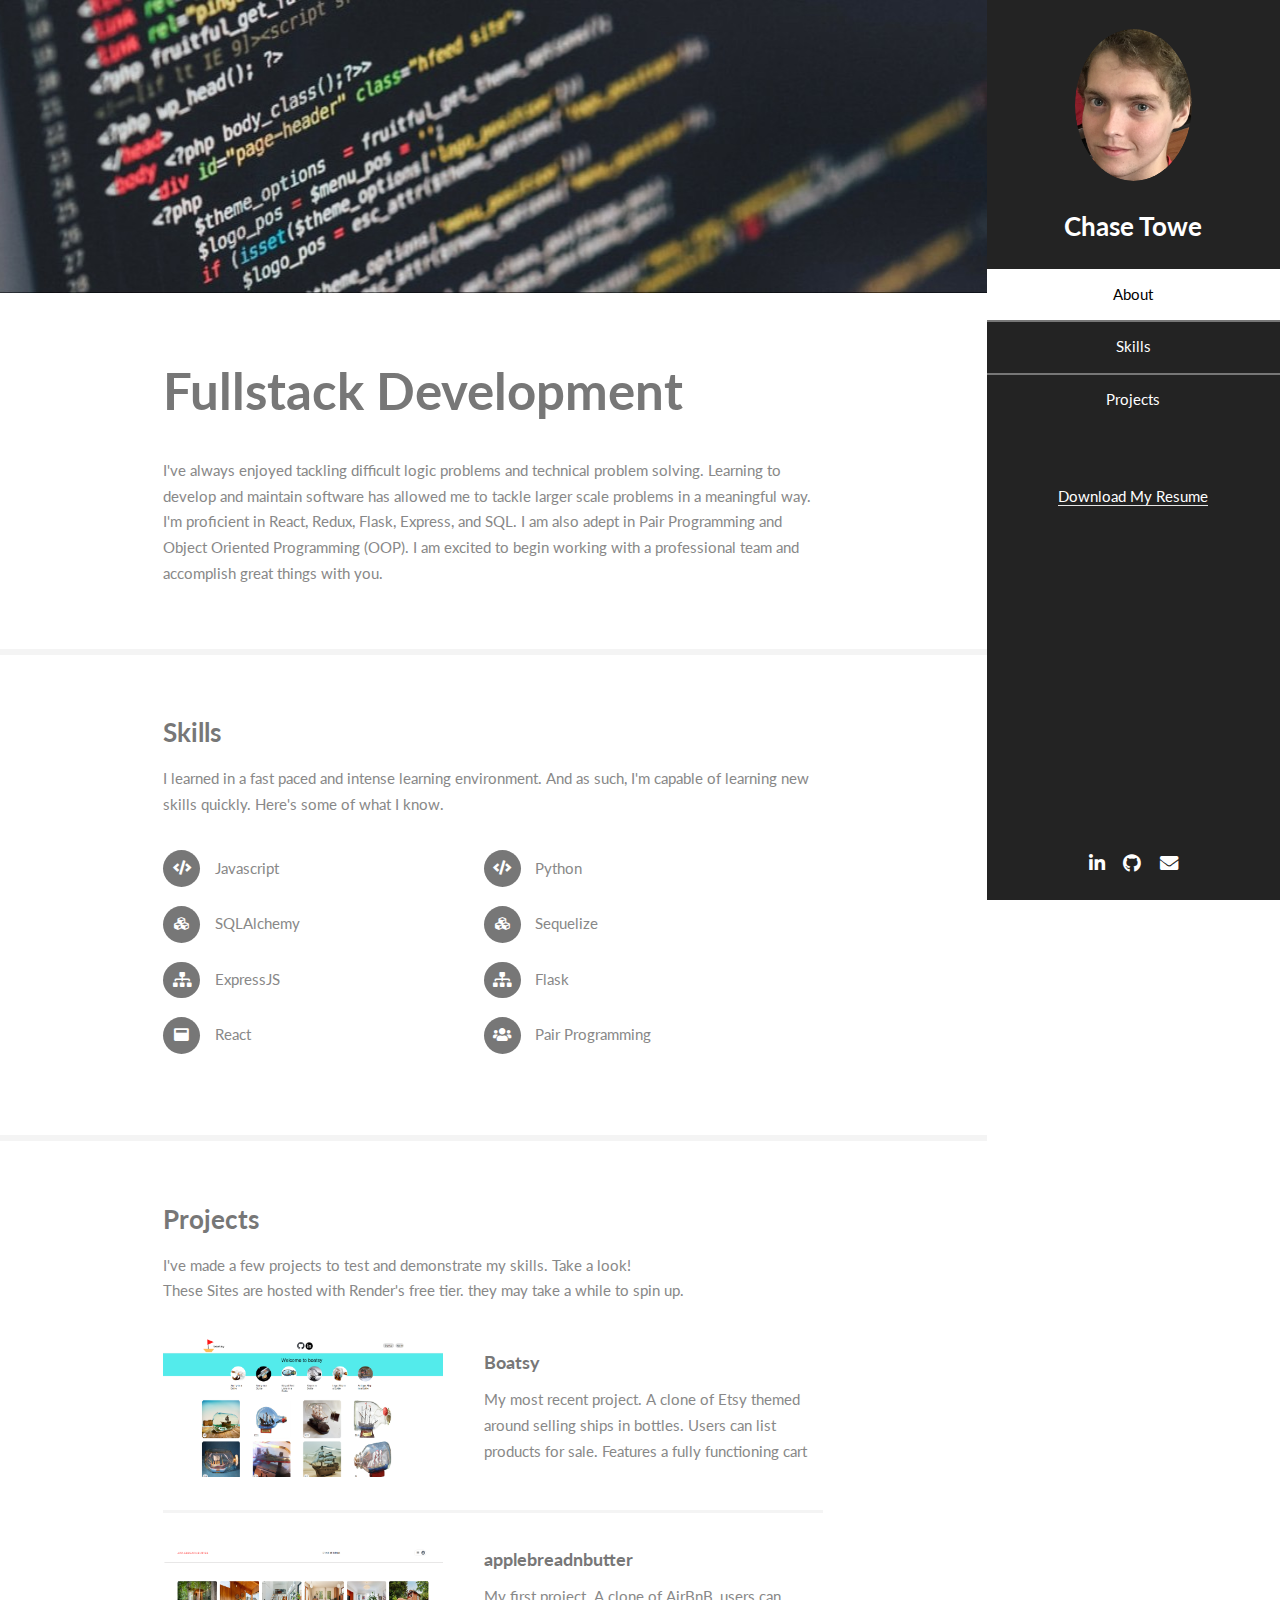
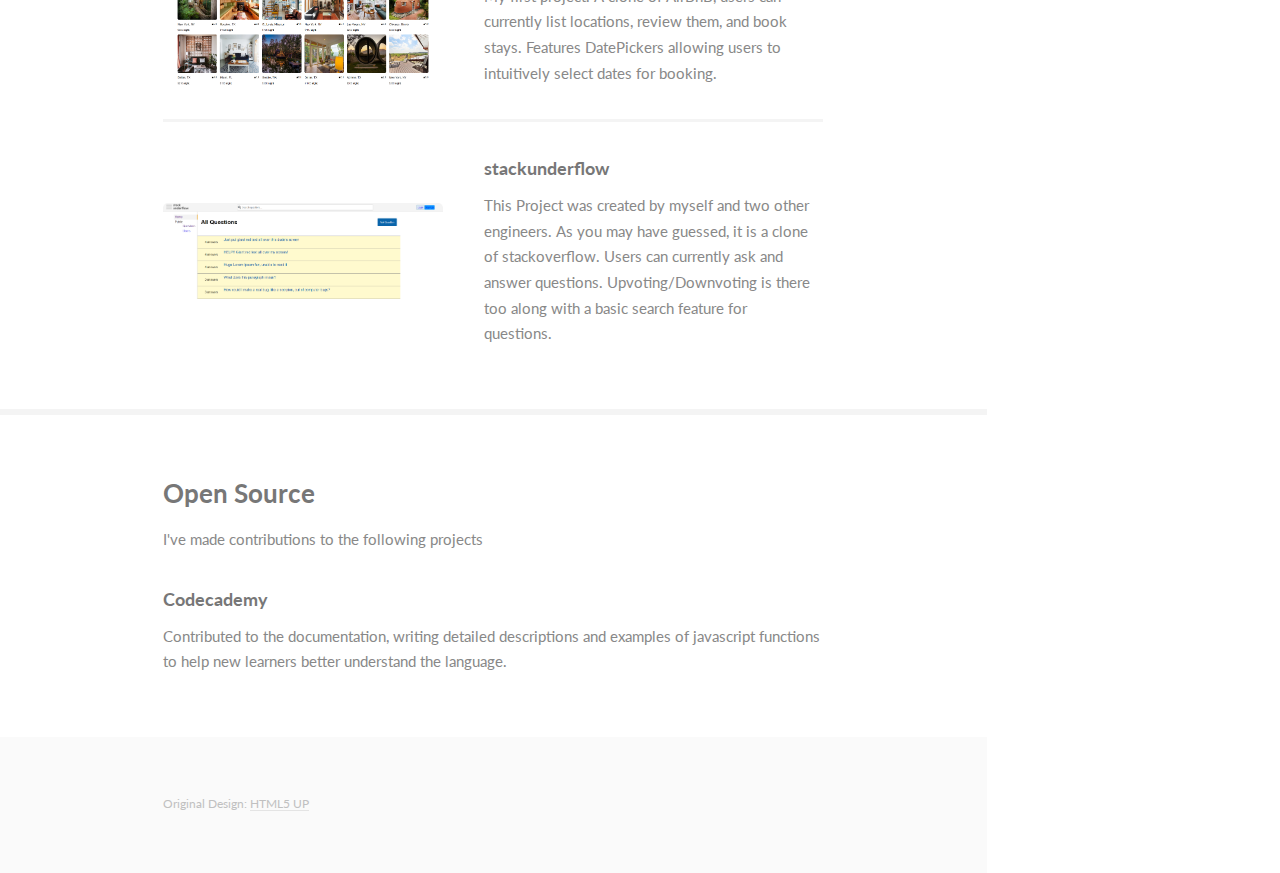
<file: index.html>
<!DOCTYPE HTML>
<!--
	Read Only by HTML5 UP
	html5up.net | @ajlkn
	Free for personal and commercial use under the CCA 3.0 license (html5up.net/license)
-->
<html>
	<head>
		<title>Chase Towe</title>
		<meta charset="utf-8" />
		<meta name="viewport" content="width=device-width, initial-scale=1, user-scalable=no" />
		<link rel="stylesheet" href="assets/css/main.css" />
	</head>
	<body class="is-preload">

		<!-- Header -->
			<section id="header">
				<header>
					<span class="image avatar"><img src="images/avatar.png" alt="" /></span>
					<h1 id="logo"><a href="#">Chase Towe</a></h1>
					<!-- <p>I like coding and fighting games.</p> -->
				</header>
				<nav id="nav">
					<ul>
						<li><a href="#one" class="active">About</a></li>
						<li><a href="#two">Skills</a></li>
						<li><a href="#three">Projects</a></li>
					</ul>
					<li id="resume"><a href="./assets/Resume-2.pdf" download="resume">Download My Resume</a></li>
				</nav>
				<footer>
					<ul class="icons">
						<!-- <li><a href="#" class="icon brands fa-twitter"><span class="label">Twitter</span></a></li> -->
						<li><a href="https://www.linkedin.com/in/chase-towe-89673523a/" class="icon brands fa-linkedin-in"><span class="label">Linkedin</span></a></li>
						<li><a href="https://github.com/cchaseT42" class="icon brands fa-github"><span class="label">Github</span></a></li>
						<li><a href="mailto: supershoo3@gmail.com" class="icon solid fa-envelope"><span class="label">Email</span></a></li>
					</ul>
				</footer>
			</section>

		<!-- Wrapper -->
			<div id="wrapper">

				<!-- Main -->
					<div id="main">

						<!-- One -->
							<section id="one">
								<div class="image main" data-position="center">
									<img src="images/banners.jpg" alt="" />
								</div>
								<div class="container">
									<header class="major">
										<h2>Fullstack Development</h2>
										<!-- <p><br />
										both the backend and frontend of web apps</p> -->
									</header>
									<p>I've always enjoyed tackling difficult logic problems and technical problem solving. Learning to develop and maintain software has allowed me to tackle larger scale problems in a meaningful way. I'm proficient in React, Redux, Flask, Express, and SQL. I am also adept in Pair Programming and Object Oriented Programming (OOP). I am excited to begin working with a professional team and accomplish great things with you.
								</div>
							</section>

						<!-- Two -->
							<section id="two">
								<div class="container">
									<h3>Skills</h3>
									<p>I learned in a fast paced and intense learning environment. And as such, I'm capable of learning new skills quickly. Here's some of what I know.</p>
									<ul class="feature-icons">
										<li class="icon solid fa-code">Javascript</li>
										<li class="icon solid fa-code">Python</li>
										<li class="icon solid fa-cubes">SQLAlchemy</li>
										<li class="icon solid fa-cubes">Sequelize</li>
										<li class="icon solid fa-sitemap">ExpressJS</li>
										<li class="icon solid fa-sitemap">Flask</li>
										<!-- <li class="icon solid fa-code-branch">Git</li> -->
										<li class="icon solid fa-window-maximize">React</li>
										<li class="icon solid fa-users">Pair Programming</li>
									</ul>
								</div>
							</section>

						<!-- Three -->
							<section id="three">
								<div class="container">
									<h3>Projects</h3>
									<p>I've made a few projects to test and demonstrate my skills. Take a look! </br>
									These Sites are hosted with Render's free tier. they may take a while to spin up.
									</p>
									<div class="features">
										<article>
											<a href="https://boatsy.onrender.com" class="image"><img src="images/pic03.png" alt="" /></a>
											<div class="inner">
												<h4>Boatsy</h4>
												<p>My most recent project. A clone of Etsy themed around selling ships in bottles. Users can list products for sale. Features a fully functioning cart
												</p>
											</div>
										</article>
										<article>
											<a href="https://apple-breadnbutter.onrender.com/" class="image"><img src="images/pic01.png" alt="" /></a>
											<div class="inner">
												<h4>applebreadnbutter</h4>
												<p>My first project. A clone of AirBnB, users can currently list locations, review them, and book stays. Features DatePickers allowing users to intuitively select dates for booking.</p>
											</div>
										</article>
										<article>
											<a href="https://stack-underflow-x2ou.onrender.com/" class="image"><img src="images/pic02.png" alt="" /></a>
											<div class="inner">
												<h4>stackunderflow</h4>
												<p>This Project was created by myself and two other engineers. As you may have guessed, it is a clone of stackoverflow. Users can currently
													ask and answer questions. Upvoting/Downvoting is there too along with a basic search feature for questions.
												</p>
											</div>
										</article>
									</div>
								</div>
							</section>

						<!-- Four -->
							<section id="four">
								<div class="container">
									<h3>Open Source</h3>
									<p>I've made contributions to the following projects</p>
									<div>
										<h4>Codecademy</h4>
										<p>Contributed to the documentation, writing detailed descriptions and examples of javascript functions to help new learners better understand the language.</p>
									</div>
								</div>
							</section>

						<!-- Five -->
						<!--
							<section id="five">
								<div class="container">
									<h3>Elements</h3>

									<section>
										<h4>Text</h4>
										<p>This is <b>bold</b> and this is <strong>strong</strong>. This is <i>italic</i> and this is <em>emphasized</em>.
										This is <sup>superscript</sup> text and this is <sub>subscript</sub> text.
										This is <u>underlined</u> and this is code: <code>for (;;) { ... }</code>. Finally, <a href="#">this is a link</a>.</p>
										<hr />
										<header>
											<h4>Heading with a Subtitle</h4>
											<p>Lorem ipsum dolor sit amet nullam id egestas urna aliquam</p>
										</header>
										<p>Nunc lacinia ante nunc ac lobortis. Interdum adipiscing gravida odio porttitor sem non mi integer non faucibus ornare mi ut ante amet placerat aliquet. Volutpat eu sed ante lacinia sapien lorem accumsan varius montes viverra nibh in adipiscing blandit tempus accumsan.</p>
										<header>
											<h5>Heading with a Subtitle</h5>
											<p>Lorem ipsum dolor sit amet nullam id egestas urna aliquam</p>
										</header>
										<p>Nunc lacinia ante nunc ac lobortis. Interdum adipiscing gravida odio porttitor sem non mi integer non faucibus ornare mi ut ante amet placerat aliquet. Volutpat eu sed ante lacinia sapien lorem accumsan varius montes viverra nibh in adipiscing blandit tempus accumsan.</p>
										<hr />
										<h2>Heading Level 2</h2>
										<h3>Heading Level 3</h3>
										<h4>Heading Level 4</h4>
										<h5>Heading Level 5</h5>
										<h6>Heading Level 6</h6>
										<hr />
										<h5>Blockquote</h5>
										<blockquote>Fringilla nisl. Donec accumsan interdum nisi, quis tincidunt felis sagittis eget tempus euismod. Vestibulum ante ipsum primis in faucibus vestibulum. Blandit adipiscing eu felis iaculis volutpat ac adipiscing accumsan faucibus. Vestibulum ante ipsum primis in faucibus lorem ipsum dolor sit amet nullam adipiscing eu felis.</blockquote>
										<h5>Preformatted</h5>
										<pre><code>i = 0;

while (!deck.isInOrder()) {
    print 'Iteration ' + i;
    deck.shuffle();
    i++;
}

print 'It took ' + i + ' iterations to sort the deck.';</code></pre>
									</section>

									<section>
										<h4>Lists</h4>
										<div class="row">
											<div class="col-6 col-12-xsmall">
												<h5>Unordered</h5>
												<ul>
													<li>Dolor pulvinar etiam magna etiam.</li>
													<li>Sagittis adipiscing lorem eleifend.</li>
													<li>Felis enim feugiat dolore viverra.</li>
												</ul>
												<h5>Alternate</h5>
												<ul class="alt">
													<li>Dolor pulvinar etiam magna etiam.</li>
													<li>Sagittis adipiscing lorem eleifend.</li>
													<li>Felis enim feugiat dolore viverra.</li>
												</ul>
											</div>
											<div class="col-6 col-12-xsmall">
												<h5>Ordered</h5>
												<ol>
													<li>Dolor pulvinar etiam magna etiam.</li>
													<li>Etiam vel felis at lorem sed viverra.</li>
													<li>Felis enim feugiat dolore viverra.</li>
													<li>Dolor pulvinar etiam magna etiam.</li>
													<li>Etiam vel felis at lorem sed viverra.</li>
													<li>Felis enim feugiat dolore viverra.</li>
												</ol>
												<h5>Icons</h5>
												<ul class="icons">
													<li><a href="#" class="icon brands fa-twitter"><span class="label">Twitter</span></a></li>
													<li><a href="#" class="icon brands fa-facebook-f"><span class="label">Facebook</span></a></li>
													<li><a href="#" class="icon brands fa-instagram"><span class="label">Instagram</span></a></li>
													<li><a href="#" class="icon brands fa-github"><span class="label">Github</span></a></li>
													<li><a href="#" class="icon brands fa-dribbble"><span class="label">Dribbble</span></a></li>
													<li><a href="#" class="icon brands fa-tumblr"><span class="label">Tumblr</span></a></li>
												</ul>
											</div>
										</div>
										<h5>Actions</h5>
										<ul class="actions">
											<li><a href="#" class="button primary">Default</a></li>
											<li><a href="#" class="button">Default</a></li>
											<li><a href="#" class="button alt">Default</a></li>
										</ul>
										<ul class="actions small">
											<li><a href="#" class="button primary small">Small</a></li>
											<li><a href="#" class="button small">Small</a></li>
											<li><a href="#" class="button alt small">Small</a></li>
										</ul>
										<div class="row">
											<div class="col-3 col-6-medium col-12-xsmall">
												<ul class="actions stacked">
													<li><a href="#" class="button primary">Default</a></li>
													<li><a href="#" class="button">Default</a></li>
													<li><a href="#" class="button alt">Default</a></li>
												</ul>
											</div>
											<div class="col-3 col-6 col-12-xsmall">
												<ul class="actions stacked">
													<li><a href="#" class="button primary small">Small</a></li>
													<li><a href="#" class="button small">Small</a></li>
													<li><a href="#" class="button alt small">Small</a></li>
												</ul>
											</div>
											<div class="col-3 col-6-medium col-12-xsmall">
												<ul class="actions stacked">
													<li><a href="#" class="button primary fit">Default</a></li>
													<li><a href="#" class="button fit">Default</a></li>
													<li><a href="#" class="button alt fit">Default</a></li>
												</ul>
											</div>
											<div class="col-3 col-6-medium col-12-xsmall">
												<ul class="actions stacked">
													<li><a href="#" class="button primary small fit">Small</a></li>
													<li><a href="#" class="button small fit">Small</a></li>
													<li><a href="#" class="button alt small fit">Small</a></li>
												</ul>
											</div>
										</div>
									</section>

									<section>
										<h4>Table</h4>
										<h5>Default</h5>
										<div class="table-wrapper">
											<table>
												<thead>
													<tr>
														<th>Name</th>
														<th>Description</th>
														<th>Price</th>
													</tr>
												</thead>
												<tbody>
													<tr>
														<td>Item One</td>
														<td>Ante turpis integer aliquet porttitor.</td>
														<td>29.99</td>
													</tr>
													<tr>
														<td>Item Two</td>
														<td>Vis ac commodo adipiscing arcu aliquet.</td>
														<td>19.99</td>
													</tr>
													<tr>
														<td>Item Three</td>
														<td> Morbi faucibus arcu accumsan lorem.</td>
														<td>29.99</td>
													</tr>
													<tr>
														<td>Item Four</td>
														<td>Vitae integer tempus condimentum.</td>
														<td>19.99</td>
													</tr>
													<tr>
														<td>Item Five</td>
														<td>Ante turpis integer aliquet porttitor.</td>
														<td>29.99</td>
													</tr>
												</tbody>
												<tfoot>
													<tr>
														<td colspan="2"></td>
														<td>100.00</td>
													</tr>
												</tfoot>
											</table>
										</div>

										<h5>Alternate</h5>
										<div class="table-wrapper">
											<table class="alt">
												<thead>
													<tr>
														<th>Name</th>
														<th>Description</th>
														<th>Price</th>
													</tr>
												</thead>
												<tbody>
													<tr>
														<td>Item One</td>
														<td>Ante turpis integer aliquet porttitor.</td>
														<td>29.99</td>
													</tr>
													<tr>
														<td>Item Two</td>
														<td>Vis ac commodo adipiscing arcu aliquet.</td>
														<td>19.99</td>
													</tr>
													<tr>
														<td>Item Three</td>
														<td> Morbi faucibus arcu accumsan lorem.</td>
														<td>29.99</td>
													</tr>
													<tr>
														<td>Item Four</td>
														<td>Vitae integer tempus condimentum.</td>
														<td>19.99</td>
													</tr>
													<tr>
														<td>Item Five</td>
														<td>Ante turpis integer aliquet porttitor.</td>
														<td>29.99</td>
													</tr>
												</tbody>
												<tfoot>
													<tr>
														<td colspan="2"></td>
														<td>100.00</td>
													</tr>
												</tfoot>
											</table>
										</div>
									</section>

									<section>
										<h4>Buttons</h4>
										<ul class="actions">
											<li><a href="#" class="button primary">Primary</a></li>
											<li><a href="#" class="button">Default</a></li>
											<li><a href="#" class="button alt">Alternate</a></li>
										</ul>
										<ul class="actions">
											<li><a href="#" class="button primary large">Large</a></li>
											<li><a href="#" class="button">Default</a></li>
											<li><a href="#" class="button alt small">Small</a></li>
										</ul>
										<ul class="actions fit">
											<li><a href="#" class="button primary fit">Fit</a></li>
											<li><a href="#" class="button fit">Fit</a></li>
											<li><a href="#" class="button alt fit">Fit</a></li>
										</ul>
										<ul class="actions fit small">
											<li><a href="#" class="button primary fit small">Fit + Small</a></li>
											<li><a href="#" class="button fit small">Fit + Small</a></li>
											<li><a href="#" class="button alt fit small">Fit + Small</a></li>
										</ul>
										<ul class="actions">
											<li><a href="#" class="button primary icon solid fa-download">Icon</a></li>
											<li><a href="#" class="button icon solid fa-download">Icon</a></li>
											<li><a href="#" class="button alt icon solid fa-check">Icon</a></li>
										</ul>
										<ul class="actions">
											<li><span class="button primary disabled">Primary</span></li>
											<li><span class="button disabled">Default</span></li>
											<li><span class="button alt disabled">Alternate</span></li>
										</ul>
									</section>

									<section>
										<h4>Form</h4>
										<form method="post" action="#">
											<div class="row gtr-uniform">
												<div class="col-6 col-12-xsmall">
													<input type="text" name="demo-name" id="demo-name" value="" placeholder="Name" />
												</div>
												<div class="col-6 col-12-xsmall">
													<input type="email" name="demo-email" id="demo-email" value="" placeholder="Email" />
												</div>
												<div class="col-12">
													<select name="demo-category" id="demo-category">
														<option value="">- Category -</option>
														<option value="1">Manufacturing</option>
														<option value="1">Shipping</option>
														<option value="1">Administration</option>
														<option value="1">Human Resources</option>
													</select>
												</div>
												<div class="col-4 col-12-medium">
													<input type="radio" id="demo-priority-low" name="demo-priority" checked>
													<label for="demo-priority-low">Low Priority</label>
												</div>
												<div class="col-4 col-12-medium">
													<input type="radio" id="demo-priority-normal" name="demo-priority">
													<label for="demo-priority-normal">Normal Priority</label>
												</div>
												<div class="col-4 col-12-medium">
													<input type="radio" id="demo-priority-high" name="demo-priority">
													<label for="demo-priority-high">High Priority</label>
												</div>
												<div class="col-6 col-12-medium">
													<input type="checkbox" id="demo-copy" name="demo-copy">
													<label for="demo-copy">Email me a copy of this message</label>
												</div>
												<div class="col-6 col-12-medium">
													<input type="checkbox" id="demo-human" name="demo-human" checked>
													<label for="demo-human">I am a human and not a robot</label>
												</div>
												<div class="col-12">
													<textarea name="demo-message" id="demo-message" placeholder="Enter your message" rows="6"></textarea>
												</div>
												<div class="col-12">
													<ul class="actions">
														<li><input type="submit" value="Send Message" /></li>
														<li><input type="reset" value="Reset" class="alt" /></li>
													</ul>
												</div>
											</div>
										</form>
									</section>

									<section>
										<h4>Image</h4>
										<h5>Fit</h5>
										<span class="image fit"><img src="images/banner.jpg" alt="" /></span>
										<div class="box alt">
											<div class="row gtr-50 gtr-uniform">
												<div class="col-4"><span class="image fit"><img src="images/pic01.jpg" alt="" /></span></div>
												<div class="col-4"><span class="image fit"><img src="images/pic02.jpg" alt="" /></span></div>
												<div class="col-4"><span class="image fit"><img src="images/pic03.jpg" alt="" /></span></div>
												<div class="col-4"><span class="image fit"><img src="images/pic02.jpg" alt="" /></span></div>
												<div class="col-4"><span class="image fit"><img src="images/pic03.jpg" alt="" /></span></div>
												<div class="col-4"><span class="image fit"><img src="images/pic01.jpg" alt="" /></span></div>
												<div class="col-4"><span class="image fit"><img src="images/pic03.jpg" alt="" /></span></div>
												<div class="col-4"><span class="image fit"><img src="images/pic01.jpg" alt="" /></span></div>
												<div class="col-4"><span class="image fit"><img src="images/pic02.jpg" alt="" /></span></div>
											</div>
										</div>
										<h5>Left &amp; Right</h5>
										<p><span class="image left"><img src="images/avatar.jpg" alt="" /></span>Fringilla nisl. Donec accumsan interdum nisi, quis tincidunt felis sagittis eget. tempus euismod. Vestibulum ante ipsum primis in faucibus vestibulum. Blandit adipiscing eu felis iaculis volutpat ac adipiscing accumsan eu faucibus. Integer ac pellentesque praesent tincidunt felis sagittis eget. tempus euismod. Vestibulum ante ipsum primis in faucibus vestibulum. Blandit adipiscing eu felis iaculis volutpat ac adipiscing accumsan eu faucibus. Integer ac pellentesque praesent. Donec accumsan interdum nisi, quis tincidunt felis sagittis eget. tempus euismod. Vestibulum ante ipsum primis in faucibus vestibulum. Blandit adipiscing eu felis iaculis volutpat ac adipiscing accumsan eu faucibus. Integer ac pellentesque praesent tincidunt felis sagittis eget. tempus euismod. Vestibulum ante ipsum primis in faucibus vestibulum. Blandit adipiscing eu felis iaculis volutpat ac adipiscing accumsan eu faucibus. Integer ac pellentesque praesent.</p>
										<p><span class="image right"><img src="images/avatar.jpg" alt="" /></span>Fringilla nisl. Donec accumsan interdum nisi, quis tincidunt felis sagittis eget. tempus euismod. Vestibulum ante ipsum primis in faucibus vestibulum. Blandit adipiscing eu felis iaculis volutpat ac adipiscing accumsan eu faucibus. Integer ac pellentesque praesent tincidunt felis sagittis eget. tempus euismod. Vestibulum ante ipsum primis in faucibus vestibulum. Blandit adipiscing eu felis iaculis volutpat ac adipiscing accumsan eu faucibus. Integer ac pellentesque praesent. Donec accumsan interdum nisi, quis tincidunt felis sagittis eget. tempus euismod. Vestibulum ante ipsum primis in faucibus vestibulum. Blandit adipiscing eu felis iaculis volutpat ac adipiscing accumsan eu faucibus. Integer ac pellentesque praesent tincidunt felis sagittis eget. tempus euismod. Vestibulum ante ipsum primis in faucibus vestibulum. Blandit adipiscing eu felis iaculis volutpat ac adipiscing accumsan eu faucibus. Integer ac pellentesque praesent.</p>
									</section>

								</div>
							</section>
						-->

					</div>

				<!-- Footer -->
					<section id="footer">
						<div class="container">
							<ul class="copyright">
								<li>Original Design: <a href="http://html5up.net">HTML5 UP</a></li>
							</ul>
						</div>
					</section>

			</div>

		<!-- Scripts -->
			<script src="assets/js/jquery.min.js"></script>
			<script src="assets/js/jquery.scrollex.min.js"></script>
			<script src="assets/js/jquery.scrolly.min.js"></script>
			<script src="assets/js/browser.min.js"></script>
			<script src="assets/js/breakpoints.min.js"></script>
			<script src="assets/js/util.js"></script>
			<script src="assets/js/main.js"></script>

	</body>
</html>
</file>
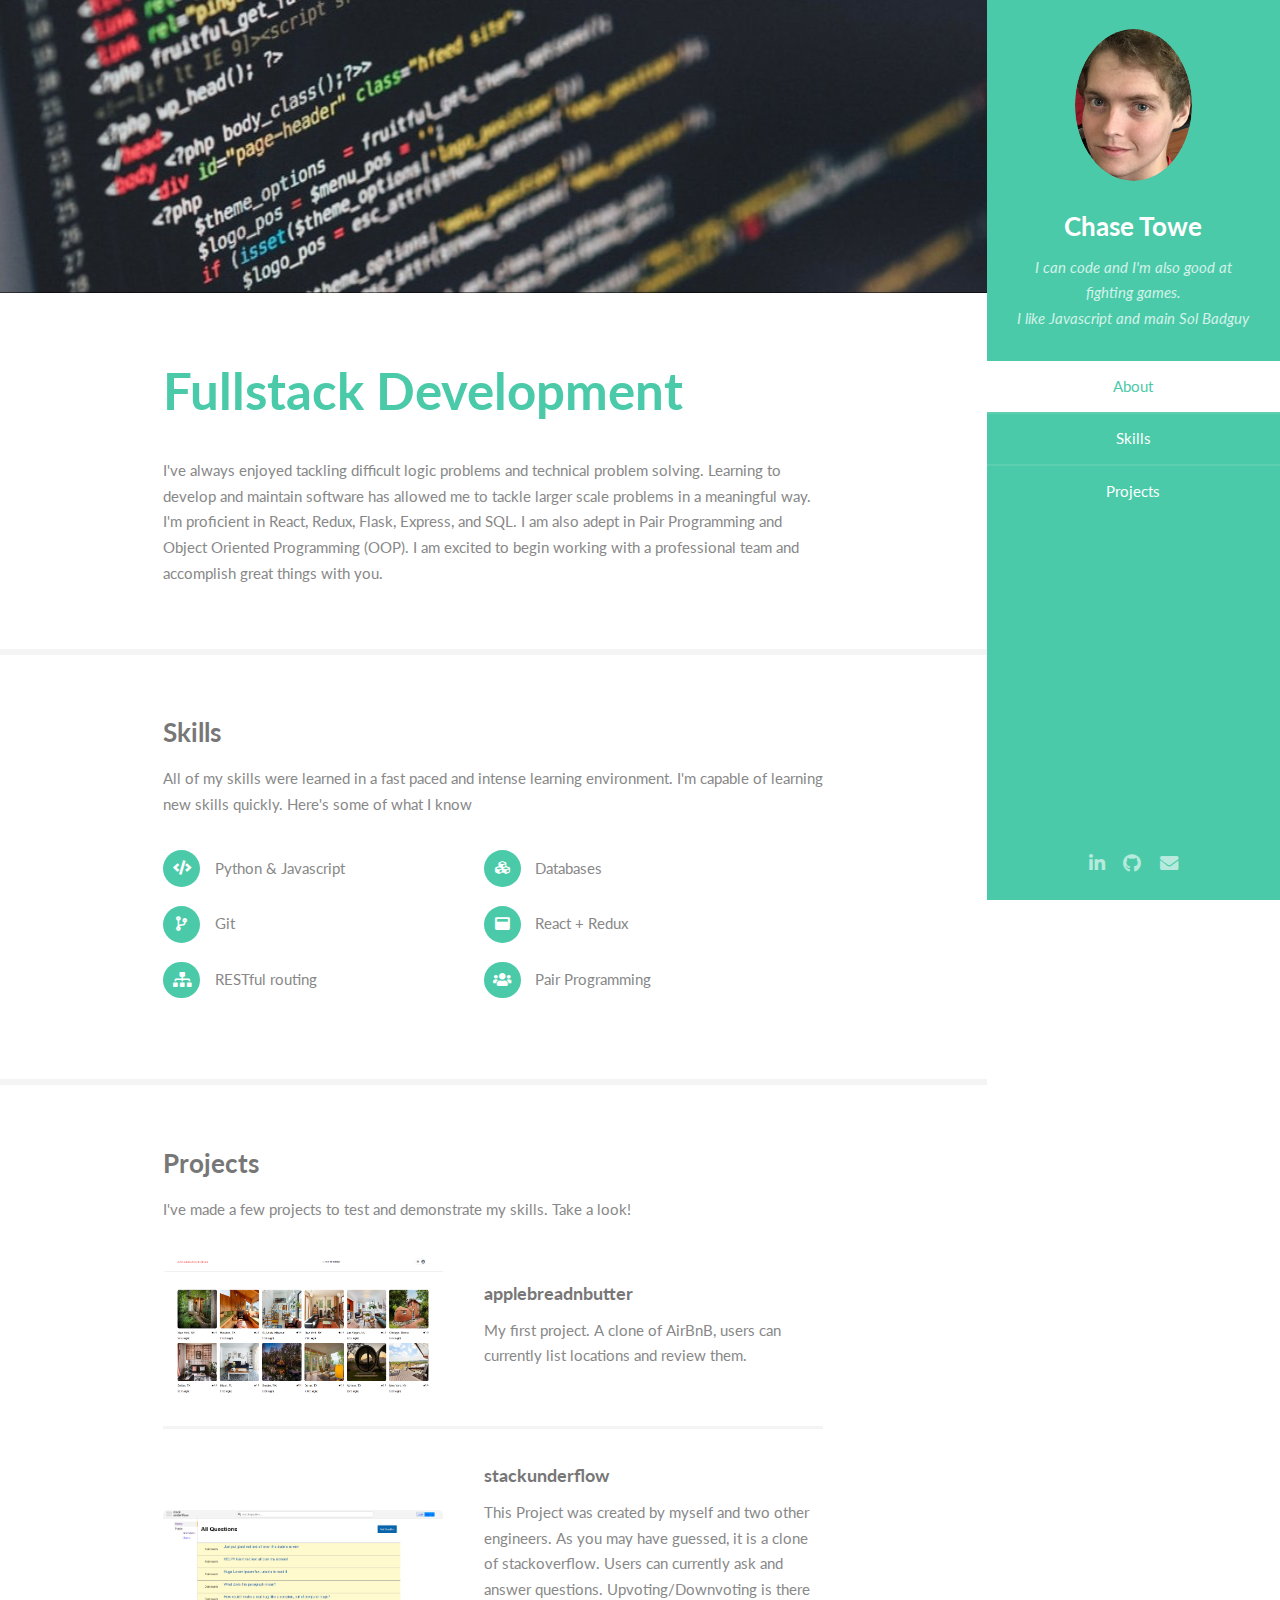
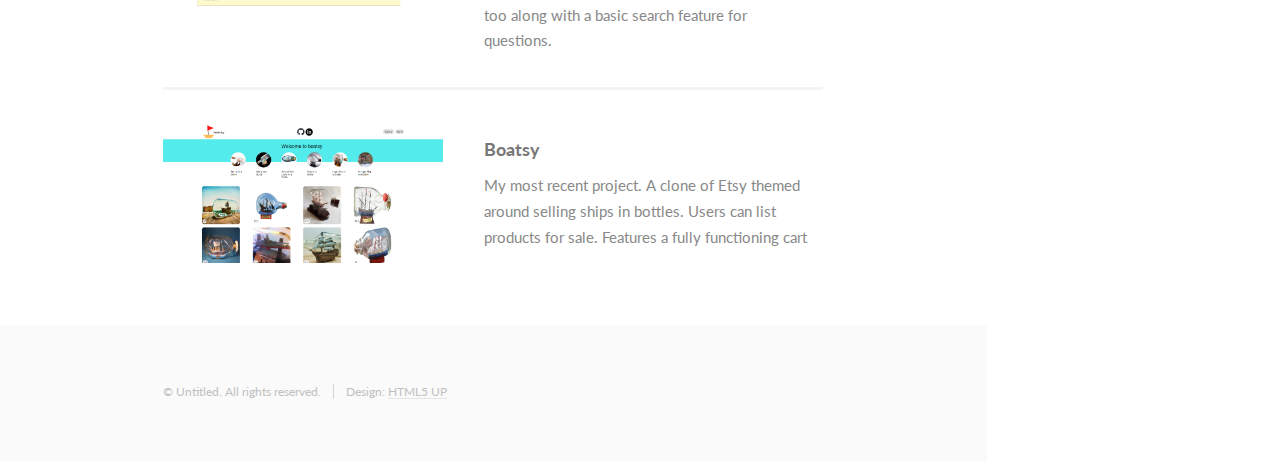
<file: portfolio_site/index.html>
<!DOCTYPE HTML>
<!--
	Read Only by HTML5 UP
	html5up.net | @ajlkn
	Free for personal and commercial use under the CCA 3.0 license (html5up.net/license)
-->
<html>
	<head>
		<title>Read Only by HTML5 UP</title>
		<meta charset="utf-8" />
		<meta name="viewport" content="width=device-width, initial-scale=1, user-scalable=no" />
		<link rel="stylesheet" href="assets/css/main.css" />
	</head>
	<body class="is-preload">

		<!-- Header -->
			<section id="header">
				<header>
					<span class="image avatar"><img src="images/avatar.png" alt="" /></span>
					<h1 id="logo"><a href="#">Chase Towe</a></h1>
					<p>I can code and I'm also good at fighting games.<br />
					I like Javascript and main Sol Badguy</p>
				</header>
				<nav id="nav">
					<ul>
						<li><a href="#one" class="active">About</a></li>
						<li><a href="#two">Skills</a></li>
						<li><a href="#three">Projects</a></li>
					</ul>
				</nav>
				<footer>
					<ul class="icons">
						<!-- <li><a href="#" class="icon brands fa-twitter"><span class="label">Twitter</span></a></li> -->
						<li><a href="https://www.linkedin.com/in/chase-towe-89673523a/" class="icon brands fa-linkedin-in"><span class="label">Linkedin</span></a></li>
						<li><a href="https://github.com/cchaseT42" class="icon brands fa-github"><span class="label">Github</span></a></li>
						<li><a href="mailto: supershoo3@gmail.com" class="icon solid fa-envelope"><span class="label">Email</span></a></li>
					</ul>
				</footer>
			</section>

		<!-- Wrapper -->
			<div id="wrapper">

				<!-- Main -->
					<div id="main">

						<!-- One -->
							<section id="one">
								<div class="image main" data-position="center">
									<img src="images/banners.jpg" alt="" />
								</div>
								<div class="container">
									<header class="major">
										<h2>Fullstack Development</h2>
										<!-- <p><br />
										both the backend and frontend of web apps</p> -->
									</header>
									<p>I've always enjoyed tackling difficult logic problems and technical problem solving. Learning to develop and maintain software has allowed me to tackle larger scale problems in a meaningful way. I'm proficient in React, Redux, Flask, Express, and SQL. I am also adept in Pair Programming and Object Oriented Programming (OOP). I am excited to begin working with a professional team and accomplish great things with you.
								</div>
							</section>

						<!-- Two -->
							<section id="two">
								<div class="container">
									<h3>Skills</h3>
									<p>All of my skills were learned in a fast paced and intense learning environment. I'm capable of learning new skills quickly. Here's some of what I know</p>
									<ul class="feature-icons">
										<li class="icon solid fa-code">Python & Javascript</li>
										<li class="icon solid fa-cubes">Databases</li>
										<li class="icon solid fa-code-branch">Git</li>
										<li class="icon solid fa-window-maximize">React + Redux</li>
										<li class="icon solid fa-sitemap">RESTful routing</li>
										<li class="icon solid fa-users">Pair Programming</li>
									</ul>
								</div>
							</section>

						<!-- Three -->
							<section id="three">
								<div class="container">
									<h3>Projects</h3>
									<p>I've made a few projects to test and demonstrate my skills. Take a look!</p>
									<div class="features">
										<article>
											<a href="https://apple-breadnbutter.onrender.com/" class="image"><img src="images/pic01.png" alt="" /></a>
											<div class="inner">
												<h4>applebreadnbutter</h4>
												<p>My first project. A clone of AirBnB, users can currently list locations and review them.</p>
											</div>
										</article>
										<article>
											<a href="https://stack-underflow-x2ou.onrender.com/" class="image"><img src="images/pic02.png" alt="" /></a>
											<div class="inner">
												<h4>stackunderflow</h4>
												<p>This Project was created by myself and two other engineers. As you may have guessed, it is a clone of stackoverflow. Users can currently
													ask and answer questions. Upvoting/Downvoting is there too along with a basic search feature for questions.
												</p>
											</div>
										</article>
										<article>
											<a href="https://boatsy.onrender.com" class="image"><img src="images/pic03.png" alt="" /></a>
											<div class="inner">
												<h4>Boatsy</h4>
												<p>My most recent project. A clone of Etsy themed around selling ships in bottles. Users can list products for sale. Features a fully functioning cart
												</p>
											</div>
										</article>
									</div>
								</div>
							</section>

						<!-- Four -->
							<!-- <section id="four">
								<div class="container">
									<h3>Contact Me</h3>
									<p>Integer eu ante ornare amet commetus vestibulum blandit integer in curae ac faucibus integer non. Adipiscing cubilia elementum integer. Integer eu ante ornare amet commetus.</p>
									<form method="post" action="#">
										<div class="row gtr-uniform">
											<div class="col-6 col-12-xsmall"><input type="text" name="name" id="name" placeholder="Name" /></div>
											<div class="col-6 col-12-xsmall"><input type="email" name="email" id="email" placeholder="Email" /></div>
											<div class="col-12"><input type="text" name="subject" id="subject" placeholder="Subject" /></div>
											<div class="col-12"><textarea name="message" id="message" placeholder="Message" rows="6"></textarea></div>
											<div class="col-12">
												<ul class="actions">
													<li><input type="submit" class="primary" value="Send Message" /></li>
													<li><input type="reset" value="Reset Form" /></li>
												</ul>
											</div>
										</div>
									</form>
								</div>
							</section> -->

						<!-- Five -->
						<!--
							<section id="five">
								<div class="container">
									<h3>Elements</h3>

									<section>
										<h4>Text</h4>
										<p>This is <b>bold</b> and this is <strong>strong</strong>. This is <i>italic</i> and this is <em>emphasized</em>.
										This is <sup>superscript</sup> text and this is <sub>subscript</sub> text.
										This is <u>underlined</u> and this is code: <code>for (;;) { ... }</code>. Finally, <a href="#">this is a link</a>.</p>
										<hr />
										<header>
											<h4>Heading with a Subtitle</h4>
											<p>Lorem ipsum dolor sit amet nullam id egestas urna aliquam</p>
										</header>
										<p>Nunc lacinia ante nunc ac lobortis. Interdum adipiscing gravida odio porttitor sem non mi integer non faucibus ornare mi ut ante amet placerat aliquet. Volutpat eu sed ante lacinia sapien lorem accumsan varius montes viverra nibh in adipiscing blandit tempus accumsan.</p>
										<header>
											<h5>Heading with a Subtitle</h5>
											<p>Lorem ipsum dolor sit amet nullam id egestas urna aliquam</p>
										</header>
										<p>Nunc lacinia ante nunc ac lobortis. Interdum adipiscing gravida odio porttitor sem non mi integer non faucibus ornare mi ut ante amet placerat aliquet. Volutpat eu sed ante lacinia sapien lorem accumsan varius montes viverra nibh in adipiscing blandit tempus accumsan.</p>
										<hr />
										<h2>Heading Level 2</h2>
										<h3>Heading Level 3</h3>
										<h4>Heading Level 4</h4>
										<h5>Heading Level 5</h5>
										<h6>Heading Level 6</h6>
										<hr />
										<h5>Blockquote</h5>
										<blockquote>Fringilla nisl. Donec accumsan interdum nisi, quis tincidunt felis sagittis eget tempus euismod. Vestibulum ante ipsum primis in faucibus vestibulum. Blandit adipiscing eu felis iaculis volutpat ac adipiscing accumsan faucibus. Vestibulum ante ipsum primis in faucibus lorem ipsum dolor sit amet nullam adipiscing eu felis.</blockquote>
										<h5>Preformatted</h5>
										<pre><code>i = 0;

while (!deck.isInOrder()) {
    print 'Iteration ' + i;
    deck.shuffle();
    i++;
}

print 'It took ' + i + ' iterations to sort the deck.';</code></pre>
									</section>

									<section>
										<h4>Lists</h4>
										<div class="row">
											<div class="col-6 col-12-xsmall">
												<h5>Unordered</h5>
												<ul>
													<li>Dolor pulvinar etiam magna etiam.</li>
													<li>Sagittis adipiscing lorem eleifend.</li>
													<li>Felis enim feugiat dolore viverra.</li>
												</ul>
												<h5>Alternate</h5>
												<ul class="alt">
													<li>Dolor pulvinar etiam magna etiam.</li>
													<li>Sagittis adipiscing lorem eleifend.</li>
													<li>Felis enim feugiat dolore viverra.</li>
												</ul>
											</div>
											<div class="col-6 col-12-xsmall">
												<h5>Ordered</h5>
												<ol>
													<li>Dolor pulvinar etiam magna etiam.</li>
													<li>Etiam vel felis at lorem sed viverra.</li>
													<li>Felis enim feugiat dolore viverra.</li>
													<li>Dolor pulvinar etiam magna etiam.</li>
													<li>Etiam vel felis at lorem sed viverra.</li>
													<li>Felis enim feugiat dolore viverra.</li>
												</ol>
												<h5>Icons</h5>
												<ul class="icons">
													<li><a href="#" class="icon brands fa-twitter"><span class="label">Twitter</span></a></li>
													<li><a href="#" class="icon brands fa-facebook-f"><span class="label">Facebook</span></a></li>
													<li><a href="#" class="icon brands fa-instagram"><span class="label">Instagram</span></a></li>
													<li><a href="#" class="icon brands fa-github"><span class="label">Github</span></a></li>
													<li><a href="#" class="icon brands fa-dribbble"><span class="label">Dribbble</span></a></li>
													<li><a href="#" class="icon brands fa-tumblr"><span class="label">Tumblr</span></a></li>
												</ul>
											</div>
										</div>
										<h5>Actions</h5>
										<ul class="actions">
											<li><a href="#" class="button primary">Default</a></li>
											<li><a href="#" class="button">Default</a></li>
											<li><a href="#" class="button alt">Default</a></li>
										</ul>
										<ul class="actions small">
											<li><a href="#" class="button primary small">Small</a></li>
											<li><a href="#" class="button small">Small</a></li>
											<li><a href="#" class="button alt small">Small</a></li>
										</ul>
										<div class="row">
											<div class="col-3 col-6-medium col-12-xsmall">
												<ul class="actions stacked">
													<li><a href="#" class="button primary">Default</a></li>
													<li><a href="#" class="button">Default</a></li>
													<li><a href="#" class="button alt">Default</a></li>
												</ul>
											</div>
											<div class="col-3 col-6 col-12-xsmall">
												<ul class="actions stacked">
													<li><a href="#" class="button primary small">Small</a></li>
													<li><a href="#" class="button small">Small</a></li>
													<li><a href="#" class="button alt small">Small</a></li>
												</ul>
											</div>
											<div class="col-3 col-6-medium col-12-xsmall">
												<ul class="actions stacked">
													<li><a href="#" class="button primary fit">Default</a></li>
													<li><a href="#" class="button fit">Default</a></li>
													<li><a href="#" class="button alt fit">Default</a></li>
												</ul>
											</div>
											<div class="col-3 col-6-medium col-12-xsmall">
												<ul class="actions stacked">
													<li><a href="#" class="button primary small fit">Small</a></li>
													<li><a href="#" class="button small fit">Small</a></li>
													<li><a href="#" class="button alt small fit">Small</a></li>
												</ul>
											</div>
										</div>
									</section>

									<section>
										<h4>Table</h4>
										<h5>Default</h5>
										<div class="table-wrapper">
											<table>
												<thead>
													<tr>
														<th>Name</th>
														<th>Description</th>
														<th>Price</th>
													</tr>
												</thead>
												<tbody>
													<tr>
														<td>Item One</td>
														<td>Ante turpis integer aliquet porttitor.</td>
														<td>29.99</td>
													</tr>
													<tr>
														<td>Item Two</td>
														<td>Vis ac commodo adipiscing arcu aliquet.</td>
														<td>19.99</td>
													</tr>
													<tr>
														<td>Item Three</td>
														<td> Morbi faucibus arcu accumsan lorem.</td>
														<td>29.99</td>
													</tr>
													<tr>
														<td>Item Four</td>
														<td>Vitae integer tempus condimentum.</td>
														<td>19.99</td>
													</tr>
													<tr>
														<td>Item Five</td>
														<td>Ante turpis integer aliquet porttitor.</td>
														<td>29.99</td>
													</tr>
												</tbody>
												<tfoot>
													<tr>
														<td colspan="2"></td>
														<td>100.00</td>
													</tr>
												</tfoot>
											</table>
										</div>

										<h5>Alternate</h5>
										<div class="table-wrapper">
											<table class="alt">
												<thead>
													<tr>
														<th>Name</th>
														<th>Description</th>
														<th>Price</th>
													</tr>
												</thead>
												<tbody>
													<tr>
														<td>Item One</td>
														<td>Ante turpis integer aliquet porttitor.</td>
														<td>29.99</td>
													</tr>
													<tr>
														<td>Item Two</td>
														<td>Vis ac commodo adipiscing arcu aliquet.</td>
														<td>19.99</td>
													</tr>
													<tr>
														<td>Item Three</td>
														<td> Morbi faucibus arcu accumsan lorem.</td>
														<td>29.99</td>
													</tr>
													<tr>
														<td>Item Four</td>
														<td>Vitae integer tempus condimentum.</td>
														<td>19.99</td>
													</tr>
													<tr>
														<td>Item Five</td>
														<td>Ante turpis integer aliquet porttitor.</td>
														<td>29.99</td>
													</tr>
												</tbody>
												<tfoot>
													<tr>
														<td colspan="2"></td>
														<td>100.00</td>
													</tr>
												</tfoot>
											</table>
										</div>
									</section>

									<section>
										<h4>Buttons</h4>
										<ul class="actions">
											<li><a href="#" class="button primary">Primary</a></li>
											<li><a href="#" class="button">Default</a></li>
											<li><a href="#" class="button alt">Alternate</a></li>
										</ul>
										<ul class="actions">
											<li><a href="#" class="button primary large">Large</a></li>
											<li><a href="#" class="button">Default</a></li>
											<li><a href="#" class="button alt small">Small</a></li>
										</ul>
										<ul class="actions fit">
											<li><a href="#" class="button primary fit">Fit</a></li>
											<li><a href="#" class="button fit">Fit</a></li>
											<li><a href="#" class="button alt fit">Fit</a></li>
										</ul>
										<ul class="actions fit small">
											<li><a href="#" class="button primary fit small">Fit + Small</a></li>
											<li><a href="#" class="button fit small">Fit + Small</a></li>
											<li><a href="#" class="button alt fit small">Fit + Small</a></li>
										</ul>
										<ul class="actions">
											<li><a href="#" class="button primary icon solid fa-download">Icon</a></li>
											<li><a href="#" class="button icon solid fa-download">Icon</a></li>
											<li><a href="#" class="button alt icon solid fa-check">Icon</a></li>
										</ul>
										<ul class="actions">
											<li><span class="button primary disabled">Primary</span></li>
											<li><span class="button disabled">Default</span></li>
											<li><span class="button alt disabled">Alternate</span></li>
										</ul>
									</section>

									<section>
										<h4>Form</h4>
										<form method="post" action="#">
											<div class="row gtr-uniform">
												<div class="col-6 col-12-xsmall">
													<input type="text" name="demo-name" id="demo-name" value="" placeholder="Name" />
												</div>
												<div class="col-6 col-12-xsmall">
													<input type="email" name="demo-email" id="demo-email" value="" placeholder="Email" />
												</div>
												<div class="col-12">
													<select name="demo-category" id="demo-category">
														<option value="">- Category -</option>
														<option value="1">Manufacturing</option>
														<option value="1">Shipping</option>
														<option value="1">Administration</option>
														<option value="1">Human Resources</option>
													</select>
												</div>
												<div class="col-4 col-12-medium">
													<input type="radio" id="demo-priority-low" name="demo-priority" checked>
													<label for="demo-priority-low">Low Priority</label>
												</div>
												<div class="col-4 col-12-medium">
													<input type="radio" id="demo-priority-normal" name="demo-priority">
													<label for="demo-priority-normal">Normal Priority</label>
												</div>
												<div class="col-4 col-12-medium">
													<input type="radio" id="demo-priority-high" name="demo-priority">
													<label for="demo-priority-high">High Priority</label>
												</div>
												<div class="col-6 col-12-medium">
													<input type="checkbox" id="demo-copy" name="demo-copy">
													<label for="demo-copy">Email me a copy of this message</label>
												</div>
												<div class="col-6 col-12-medium">
													<input type="checkbox" id="demo-human" name="demo-human" checked>
													<label for="demo-human">I am a human and not a robot</label>
												</div>
												<div class="col-12">
													<textarea name="demo-message" id="demo-message" placeholder="Enter your message" rows="6"></textarea>
												</div>
												<div class="col-12">
													<ul class="actions">
														<li><input type="submit" value="Send Message" /></li>
														<li><input type="reset" value="Reset" class="alt" /></li>
													</ul>
												</div>
											</div>
										</form>
									</section>

									<section>
										<h4>Image</h4>
										<h5>Fit</h5>
										<span class="image fit"><img src="images/banner.jpg" alt="" /></span>
										<div class="box alt">
											<div class="row gtr-50 gtr-uniform">
												<div class="col-4"><span class="image fit"><img src="images/pic01.jpg" alt="" /></span></div>
												<div class="col-4"><span class="image fit"><img src="images/pic02.jpg" alt="" /></span></div>
												<div class="col-4"><span class="image fit"><img src="images/pic03.jpg" alt="" /></span></div>
												<div class="col-4"><span class="image fit"><img src="images/pic02.jpg" alt="" /></span></div>
												<div class="col-4"><span class="image fit"><img src="images/pic03.jpg" alt="" /></span></div>
												<div class="col-4"><span class="image fit"><img src="images/pic01.jpg" alt="" /></span></div>
												<div class="col-4"><span class="image fit"><img src="images/pic03.jpg" alt="" /></span></div>
												<div class="col-4"><span class="image fit"><img src="images/pic01.jpg" alt="" /></span></div>
												<div class="col-4"><span class="image fit"><img src="images/pic02.jpg" alt="" /></span></div>
											</div>
										</div>
										<h5>Left &amp; Right</h5>
										<p><span class="image left"><img src="images/avatar.jpg" alt="" /></span>Fringilla nisl. Donec accumsan interdum nisi, quis tincidunt felis sagittis eget. tempus euismod. Vestibulum ante ipsum primis in faucibus vestibulum. Blandit adipiscing eu felis iaculis volutpat ac adipiscing accumsan eu faucibus. Integer ac pellentesque praesent tincidunt felis sagittis eget. tempus euismod. Vestibulum ante ipsum primis in faucibus vestibulum. Blandit adipiscing eu felis iaculis volutpat ac adipiscing accumsan eu faucibus. Integer ac pellentesque praesent. Donec accumsan interdum nisi, quis tincidunt felis sagittis eget. tempus euismod. Vestibulum ante ipsum primis in faucibus vestibulum. Blandit adipiscing eu felis iaculis volutpat ac adipiscing accumsan eu faucibus. Integer ac pellentesque praesent tincidunt felis sagittis eget. tempus euismod. Vestibulum ante ipsum primis in faucibus vestibulum. Blandit adipiscing eu felis iaculis volutpat ac adipiscing accumsan eu faucibus. Integer ac pellentesque praesent.</p>
										<p><span class="image right"><img src="images/avatar.jpg" alt="" /></span>Fringilla nisl. Donec accumsan interdum nisi, quis tincidunt felis sagittis eget. tempus euismod. Vestibulum ante ipsum primis in faucibus vestibulum. Blandit adipiscing eu felis iaculis volutpat ac adipiscing accumsan eu faucibus. Integer ac pellentesque praesent tincidunt felis sagittis eget. tempus euismod. Vestibulum ante ipsum primis in faucibus vestibulum. Blandit adipiscing eu felis iaculis volutpat ac adipiscing accumsan eu faucibus. Integer ac pellentesque praesent. Donec accumsan interdum nisi, quis tincidunt felis sagittis eget. tempus euismod. Vestibulum ante ipsum primis in faucibus vestibulum. Blandit adipiscing eu felis iaculis volutpat ac adipiscing accumsan eu faucibus. Integer ac pellentesque praesent tincidunt felis sagittis eget. tempus euismod. Vestibulum ante ipsum primis in faucibus vestibulum. Blandit adipiscing eu felis iaculis volutpat ac adipiscing accumsan eu faucibus. Integer ac pellentesque praesent.</p>
									</section>

								</div>
							</section>
						-->

					</div>

				<!-- Footer -->
					<section id="footer">
						<div class="container">
							<ul class="copyright">
								<li>&copy; Untitled. All rights reserved.</li><li>Design: <a href="http://html5up.net">HTML5 UP</a></li>
							</ul>
						</div>
					</section>

			</div>

		<!-- Scripts -->
			<script src="assets/js/jquery.min.js"></script>
			<script src="assets/js/jquery.scrollex.min.js"></script>
			<script src="assets/js/jquery.scrolly.min.js"></script>
			<script src="assets/js/browser.min.js"></script>
			<script src="assets/js/breakpoints.min.js"></script>
			<script src="assets/js/util.js"></script>
			<script src="assets/js/main.js"></script>

	</body>
</html>
</file>
<file: assets/css/main.css>
@import url("fontawesome-all.min.css");
@import url("https://fonts.googleapis.com/css?family=Lato:400,400italic,700,700italic|Source+Code+Pro:400");

/*
	Read Only by HTML5 UP
	html5up.net | @ajlkn
	Free for personal and commercial use under the CCA 3.0 license (html5up.net/license)
*/

#resume{
	padding-top: 20%;
}

html, body, div, span, applet, object,
iframe, h1, h2, h3, h4, h5, h6, p, blockquote,
pre, a, abbr, acronym, address, big, cite,
code, del, dfn, em, img, ins, kbd, q, s, samp,
small, strike, strong, sub, sup, tt, var, b,
u, i, center, dl, dt, dd, ol, ul, li, fieldset,
form, label, legend, table, caption, tbody,
tfoot, thead, tr, th, td, article, aside,
canvas, details, embed, figure, figcaption,
footer, header, hgroup, menu, nav, output, ruby,
section, summary, time, mark, audio, video {
	margin: 0;
	padding: 0;
	border: 0;
	font-size: 100%;
	font: inherit;
	vertical-align: baseline;}

article, aside, details, figcaption, figure,
footer, header, hgroup, menu, nav, section {
	display: block;}

body {
	line-height: 1;
}

ol, ul {
	list-style: none;
}

blockquote, q {
	quotes: none;
}

	blockquote:before, blockquote:after, q:before, q:after {
		content: '';
		content: none;
	}

table {
	border-collapse: collapse;
	border-spacing: 0;
}

body {
	-webkit-text-size-adjust: none;
}

mark {
	background-color: transparent;
	color: inherit;
}

input::-moz-focus-inner {
	border: 0;
	padding: 0;
}

input, select, textarea {
	-moz-appearance: none;
	-webkit-appearance: none;
	-ms-appearance: none;
	appearance: none;
}

/* Basic */

	html {
		box-sizing: border-box;
	}

	*, *:before, *:after {
		box-sizing: inherit;
	}

	body {
		background: #fff;
	}

		body.is-preload *, body.is-preload *:before, body.is-preload *:after {
			-moz-animation: none !important;
			-webkit-animation: none !important;
			-ms-animation: none !important;
			animation: none !important;
			-moz-transition: none !important;
			-webkit-transition: none !important;
			-ms-transition: none !important;
			transition: none !important;
		}

	body, input, select, textarea {
		color: #888;
		font-family: "Lato", sans-serif;
		font-size: 16pt;
		font-weight: 400;
		line-height: 1.75em;
	}

	a {
		-moz-transition: color 0.2s ease-in-out, border-color 0.2s ease-in-out;
		-webkit-transition: color 0.2s ease-in-out, border-color 0.2s ease-in-out;
		-ms-transition: color 0.2s ease-in-out, border-color 0.2s ease-in-out;
		transition: color 0.2s ease-in-out, border-color 0.2s ease-in-out;
		border-bottom: solid 1px #e4e4e4;
		color: inherit;
		text-decoration: none;
	}

		a:hover {
			border-bottom-color: transparent;
			color: #4acaa8 !important;
		}

	strong, b {
		color: #777;
		font-weight: 700;
	}

	em, i {
		font-style: italic;
	}

	p {
		margin: 0 0 2.25em 0;
	}

	h1, h2, h3, h4, h5, h6 {
		color: #777;
		font-weight: 700;
		line-height: 1em;
		margin: 0 0 0.5625em 0;
	}

		h1 a, h2 a, h3 a, h4 a, h5 a, h6 a {
			border: 0;
			color: inherit;
			text-decoration: none;
		}

	h2 {
		font-size: 2em;
		line-height: 1.5em;
	}

	h3 {
		font-size: 1.75em;
		line-height: 1.5em;
	}

	h4 {
		font-size: 1.25em;
		line-height: 1.5em;
	}

	h5 {
		font-size: 0.9em;
		line-height: 1.5em;
	}

	h6 {
		font-size: 0.7em;
		line-height: 1.5em;
	}

	sub {
		font-size: 0.8em;
		position: relative;
		top: 0.5em;
	}

	sup {
		font-size: 0.8em;
		position: relative;
		top: -0.5em;
	}

	hr {
		border: 0;
		border-bottom: solid 2px #f4f4f4;
		margin: 2.25em 0;
	}

		hr.major {
			margin: 3.375em 0;
		}

	blockquote {
		border-left: solid 8px #e4e4e4;
		font-style: italic;
		margin: 0 0 2.25em 0;
		padding: 0.5em 0 0.5em 2em;
	}

	code {
		background: #555;
		border-radius: 5px;
		color: #fff;
		font-family: "Source Code Pro", monospace;
		font-size: 0.9em;
		margin: 0 0.25em;
		padding: 0.25em 0.65em;
	}

	pre {
		font-family: "Source Code Pro", monospace;
		font-size: 0.9em;
		margin: 0 0 2.25em 0;
	}

		pre code {
			-webkit-overflow-scrolling: touch;
			display: block;
			line-height: 1.5em;
			overflow-x: auto;
			padding: 1em 1.5em;
		}

	.align-left {
		text-align: left;
	}

	.align-center {
		text-align: center;
	}

	.align-right {
		text-align: right;
	}

/* Row */

	.row {
		display: flex;
		flex-wrap: wrap;
		box-sizing: border-box;
		align-items: stretch;
	}

		.row > * {
			box-sizing: border-box;
		}

		.row.gtr-uniform > * > :last-child {
			margin-bottom: 0;
		}

		.row.aln-left {
			justify-content: flex-start;
		}

		.row.aln-center {
			justify-content: center;
		}

		.row.aln-right {
			justify-content: flex-end;
		}

		.row.aln-top {
			align-items: flex-start;
		}

		.row.aln-middle {
			align-items: center;
		}

		.row.aln-bottom {
			align-items: flex-end;
		}

		.row > .imp {
			order: -1;
		}

		.row > .col-1 {
			width: 8.33333%;
		}

		.row > .off-1 {
			margin-left: 8.33333%;
		}

		.row > .col-2 {
			width: 16.66667%;
		}

		.row > .off-2 {
			margin-left: 16.66667%;
		}

		.row > .col-3 {
			width: 25%;
		}

		.row > .off-3 {
			margin-left: 25%;
		}

		.row > .col-4 {
			width: 33.33333%;
		}

		.row > .off-4 {
			margin-left: 33.33333%;
		}

		.row > .col-5 {
			width: 41.66667%;
		}

		.row > .off-5 {
			margin-left: 41.66667%;
		}

		.row > .col-6 {
			width: 50%;
		}

		.row > .off-6 {
			margin-left: 50%;
		}

		.row > .col-7 {
			width: 58.33333%;
		}

		.row > .off-7 {
			margin-left: 58.33333%;
		}

		.row > .col-8 {
			width: 66.66667%;
		}

		.row > .off-8 {
			margin-left: 66.66667%;
		}

		.row > .col-9 {
			width: 75%;
		}

		.row > .off-9 {
			margin-left: 75%;
		}

		.row > .col-10 {
			width: 83.33333%;
		}

		.row > .off-10 {
			margin-left: 83.33333%;
		}

		.row > .col-11 {
			width: 91.66667%;
		}

		.row > .off-11 {
			margin-left: 91.66667%;
		}

		.row > .col-12 {
			width: 100%;
		}

		.row > .off-12 {
			margin-left: 100%;
		}

		.row.gtr-0 {
			margin-top: 0;
			margin-left: 0em;
		}

			.row.gtr-0 > * {
				padding: 0 0 0 0em;
			}

			.row.gtr-0.gtr-uniform {
				margin-top: 0em;
			}

				.row.gtr-0.gtr-uniform > * {
					padding-top: 0em;
				}

		.row.gtr-25 {
			margin-top: 0;
			margin-left: -0.5em;
		}

			.row.gtr-25 > * {
				padding: 0 0 0 0.5em;
			}

			.row.gtr-25.gtr-uniform {
				margin-top: -0.5em;
			}

				.row.gtr-25.gtr-uniform > * {
					padding-top: 0.5em;
				}

		.row.gtr-50 {
			margin-top: 0;
			margin-left: -1em;
		}

			.row.gtr-50 > * {
				padding: 0 0 0 1em;
			}

			.row.gtr-50.gtr-uniform {
				margin-top: -1em;
			}

				.row.gtr-50.gtr-uniform > * {
					padding-top: 1em;
				}

		.row {
			margin-top: 0;
			margin-left: -2em;
		}

			.row > * {
				padding: 0 0 0 2em;
			}

			.row.gtr-uniform {
				margin-top: -2em;
			}

				.row.gtr-uniform > * {
					padding-top: 2em;
				}

		.row.gtr-150 {
			margin-top: 0;
			margin-left: -3em;
		}

			.row.gtr-150 > * {
				padding: 0 0 0 3em;
			}

			.row.gtr-150.gtr-uniform {
				margin-top: -3em;
			}

				.row.gtr-150.gtr-uniform > * {
					padding-top: 3em;
				}

		.row.gtr-200 {
			margin-top: 0;
			margin-left: -4em;
		}

			.row.gtr-200 > * {
				padding: 0 0 0 4em;
			}

			.row.gtr-200.gtr-uniform {
				margin-top: -4em;
			}

				.row.gtr-200.gtr-uniform > * {
					padding-top: 4em;
				}

		@media screen and (max-width: 1680px) {

			.row {
				display: flex;
				flex-wrap: wrap;
				box-sizing: border-box;
				align-items: stretch;
			}

				.row > * {
					box-sizing: border-box;
				}

				.row.gtr-uniform > * > :last-child {
					margin-bottom: 0;
				}

				.row.aln-left {
					justify-content: flex-start;
				}

				.row.aln-center {
					justify-content: center;
				}

				.row.aln-right {
					justify-content: flex-end;
				}

				.row.aln-top {
					align-items: flex-start;
				}

				.row.aln-middle {
					align-items: center;
				}

				.row.aln-bottom {
					align-items: flex-end;
				}

				.row > .imp-xlarge {
					order: -1;
				}

				.row > .col-1-xlarge {
					width: 8.33333%;
				}

				.row > .off-1-xlarge {
					margin-left: 8.33333%;
				}

				.row > .col-2-xlarge {
					width: 16.66667%;
				}

				.row > .off-2-xlarge {
					margin-left: 16.66667%;
				}

				.row > .col-3-xlarge {
					width: 25%;
				}

				.row > .off-3-xlarge {
					margin-left: 25%;
				}

				.row > .col-4-xlarge {
					width: 33.33333%;
				}

				.row > .off-4-xlarge {
					margin-left: 33.33333%;
				}

				.row > .col-5-xlarge {
					width: 41.66667%;
				}

				.row > .off-5-xlarge {
					margin-left: 41.66667%;
				}

				.row > .col-6-xlarge {
					width: 50%;
				}

				.row > .off-6-xlarge {
					margin-left: 50%;
				}

				.row > .col-7-xlarge {
					width: 58.33333%;
				}

				.row > .off-7-xlarge {
					margin-left: 58.33333%;
				}

				.row > .col-8-xlarge {
					width: 66.66667%;
				}

				.row > .off-8-xlarge {
					margin-left: 66.66667%;
				}

				.row > .col-9-xlarge {
					width: 75%;
				}

				.row > .off-9-xlarge {
					margin-left: 75%;
				}

				.row > .col-10-xlarge {
					width: 83.33333%;
				}

				.row > .off-10-xlarge {
					margin-left: 83.33333%;
				}

				.row > .col-11-xlarge {
					width: 91.66667%;
				}

				.row > .off-11-xlarge {
					margin-left: 91.66667%;
				}

				.row > .col-12-xlarge {
					width: 100%;
				}

				.row > .off-12-xlarge {
					margin-left: 100%;
				}

				.row.gtr-0 {
					margin-top: 0;
					margin-left: 0em;
				}

					.row.gtr-0 > * {
						padding: 0 0 0 0em;
					}

					.row.gtr-0.gtr-uniform {
						margin-top: 0em;
					}

						.row.gtr-0.gtr-uniform > * {
							padding-top: 0em;
						}

				.row.gtr-25 {
					margin-top: 0;
					margin-left: -0.5em;
				}

					.row.gtr-25 > * {
						padding: 0 0 0 0.5em;
					}

					.row.gtr-25.gtr-uniform {
						margin-top: -0.5em;
					}

						.row.gtr-25.gtr-uniform > * {
							padding-top: 0.5em;
						}

				.row.gtr-50 {
					margin-top: 0;
					margin-left: -1em;
				}

					.row.gtr-50 > * {
						padding: 0 0 0 1em;
					}

					.row.gtr-50.gtr-uniform {
						margin-top: -1em;
					}

						.row.gtr-50.gtr-uniform > * {
							padding-top: 1em;
						}

				.row {
					margin-top: 0;
					margin-left: -2em;
				}

					.row > * {
						padding: 0 0 0 2em;
					}

					.row.gtr-uniform {
						margin-top: -2em;
					}

						.row.gtr-uniform > * {
							padding-top: 2em;
						}

				.row.gtr-150 {
					margin-top: 0;
					margin-left: -3em;
				}

					.row.gtr-150 > * {
						padding: 0 0 0 3em;
					}

					.row.gtr-150.gtr-uniform {
						margin-top: -3em;
					}

						.row.gtr-150.gtr-uniform > * {
							padding-top: 3em;
						}

				.row.gtr-200 {
					margin-top: 0;
					margin-left: -4em;
				}

					.row.gtr-200 > * {
						padding: 0 0 0 4em;
					}

					.row.gtr-200.gtr-uniform {
						margin-top: -4em;
					}

						.row.gtr-200.gtr-uniform > * {
							padding-top: 4em;
						}

		}

		@media screen and (max-width: 1280px) {

			.row {
				display: flex;
				flex-wrap: wrap;
				box-sizing: border-box;
				align-items: stretch;
			}

				.row > * {
					box-sizing: border-box;
				}

				.row.gtr-uniform > * > :last-child {
					margin-bottom: 0;
				}

				.row.aln-left {
					justify-content: flex-start;
				}

				.row.aln-center {
					justify-content: center;
				}

				.row.aln-right {
					justify-content: flex-end;
				}

				.row.aln-top {
					align-items: flex-start;
				}

				.row.aln-middle {
					align-items: center;
				}

				.row.aln-bottom {
					align-items: flex-end;
				}

				.row > .imp-large {
					order: -1;
				}

				.row > .col-1-large {
					width: 8.33333%;
				}

				.row > .off-1-large {
					margin-left: 8.33333%;
				}

				.row > .col-2-large {
					width: 16.66667%;
				}

				.row > .off-2-large {
					margin-left: 16.66667%;
				}

				.row > .col-3-large {
					width: 25%;
				}

				.row > .off-3-large {
					margin-left: 25%;
				}

				.row > .col-4-large {
					width: 33.33333%;
				}

				.row > .off-4-large {
					margin-left: 33.33333%;
				}

				.row > .col-5-large {
					width: 41.66667%;
				}

				.row > .off-5-large {
					margin-left: 41.66667%;
				}

				.row > .col-6-large {
					width: 50%;
				}

				.row > .off-6-large {
					margin-left: 50%;
				}

				.row > .col-7-large {
					width: 58.33333%;
				}

				.row > .off-7-large {
					margin-left: 58.33333%;
				}

				.row > .col-8-large {
					width: 66.66667%;
				}

				.row > .off-8-large {
					margin-left: 66.66667%;
				}

				.row > .col-9-large {
					width: 75%;
				}

				.row > .off-9-large {
					margin-left: 75%;
				}

				.row > .col-10-large {
					width: 83.33333%;
				}

				.row > .off-10-large {
					margin-left: 83.33333%;
				}

				.row > .col-11-large {
					width: 91.66667%;
				}

				.row > .off-11-large {
					margin-left: 91.66667%;
				}

				.row > .col-12-large {
					width: 100%;
				}

				.row > .off-12-large {
					margin-left: 100%;
				}

				.row.gtr-0 {
					margin-top: 0;
					margin-left: 0em;
				}

					.row.gtr-0 > * {
						padding: 0 0 0 0em;
					}

					.row.gtr-0.gtr-uniform {
						margin-top: 0em;
					}

						.row.gtr-0.gtr-uniform > * {
							padding-top: 0em;
						}

				.row.gtr-25 {
					margin-top: 0;
					margin-left: -0.375em;
				}

					.row.gtr-25 > * {
						padding: 0 0 0 0.375em;
					}

					.row.gtr-25.gtr-uniform {
						margin-top: -0.375em;
					}

						.row.gtr-25.gtr-uniform > * {
							padding-top: 0.375em;
						}

				.row.gtr-50 {
					margin-top: 0;
					margin-left: -0.75em;
				}

					.row.gtr-50 > * {
						padding: 0 0 0 0.75em;
					}

					.row.gtr-50.gtr-uniform {
						margin-top: -0.75em;
					}

						.row.gtr-50.gtr-uniform > * {
							padding-top: 0.75em;
						}

				.row {
					margin-top: 0;
					margin-left: -1.5em;
				}

					.row > * {
						padding: 0 0 0 1.5em;
					}

					.row.gtr-uniform {
						margin-top: -1.5em;
					}

						.row.gtr-uniform > * {
							padding-top: 1.5em;
						}

				.row.gtr-150 {
					margin-top: 0;
					margin-left: -2.25em;
				}

					.row.gtr-150 > * {
						padding: 0 0 0 2.25em;
					}

					.row.gtr-150.gtr-uniform {
						margin-top: -2.25em;
					}

						.row.gtr-150.gtr-uniform > * {
							padding-top: 2.25em;
						}

				.row.gtr-200 {
					margin-top: 0;
					margin-left: -3em;
				}

					.row.gtr-200 > * {
						padding: 0 0 0 3em;
					}

					.row.gtr-200.gtr-uniform {
						margin-top: -3em;
					}

						.row.gtr-200.gtr-uniform > * {
							padding-top: 3em;
						}

		}

		@media screen and (max-width: 1024px) {

			.row {
				display: flex;
				flex-wrap: wrap;
				box-sizing: border-box;
				align-items: stretch;
			}

				.row > * {
					box-sizing: border-box;
				}

				.row.gtr-uniform > * > :last-child {
					margin-bottom: 0;
				}

				.row.aln-left {
					justify-content: flex-start;
				}

				.row.aln-center {
					justify-content: center;
				}

				.row.aln-right {
					justify-content: flex-end;
				}

				.row.aln-top {
					align-items: flex-start;
				}

				.row.aln-middle {
					align-items: center;
				}

				.row.aln-bottom {
					align-items: flex-end;
				}

				.row > .imp-medium {
					order: -1;
				}

				.row > .col-1-medium {
					width: 8.33333%;
				}

				.row > .off-1-medium {
					margin-left: 8.33333%;
				}

				.row > .col-2-medium {
					width: 16.66667%;
				}

				.row > .off-2-medium {
					margin-left: 16.66667%;
				}

				.row > .col-3-medium {
					width: 25%;
				}

				.row > .off-3-medium {
					margin-left: 25%;
				}

				.row > .col-4-medium {
					width: 33.33333%;
				}

				.row > .off-4-medium {
					margin-left: 33.33333%;
				}

				.row > .col-5-medium {
					width: 41.66667%;
				}

				.row > .off-5-medium {
					margin-left: 41.66667%;
				}

				.row > .col-6-medium {
					width: 50%;
				}

				.row > .off-6-medium {
					margin-left: 50%;
				}

				.row > .col-7-medium {
					width: 58.33333%;
				}

				.row > .off-7-medium {
					margin-left: 58.33333%;
				}

				.row > .col-8-medium {
					width: 66.66667%;
				}

				.row > .off-8-medium {
					margin-left: 66.66667%;
				}

				.row > .col-9-medium {
					width: 75%;
				}

				.row > .off-9-medium {
					margin-left: 75%;
				}

				.row > .col-10-medium {
					width: 83.33333%;
				}

				.row > .off-10-medium {
					margin-left: 83.33333%;
				}

				.row > .col-11-medium {
					width: 91.66667%;
				}

				.row > .off-11-medium {
					margin-left: 91.66667%;
				}

				.row > .col-12-medium {
					width: 100%;
				}

				.row > .off-12-medium {
					margin-left: 100%;
				}

				.row.gtr-0 {
					margin-top: 0;
					margin-left: 0em;
				}

					.row.gtr-0 > * {
						padding: 0 0 0 0em;
					}

					.row.gtr-0.gtr-uniform {
						margin-top: 0em;
					}

						.row.gtr-0.gtr-uniform > * {
							padding-top: 0em;
						}

				.row.gtr-25 {
					margin-top: 0;
					margin-left: -0.375em;
				}

					.row.gtr-25 > * {
						padding: 0 0 0 0.375em;
					}

					.row.gtr-25.gtr-uniform {
						margin-top: -0.375em;
					}

						.row.gtr-25.gtr-uniform > * {
							padding-top: 0.375em;
						}

				.row.gtr-50 {
					margin-top: 0;
					margin-left: -0.75em;
				}

					.row.gtr-50 > * {
						padding: 0 0 0 0.75em;
					}

					.row.gtr-50.gtr-uniform {
						margin-top: -0.75em;
					}

						.row.gtr-50.gtr-uniform > * {
							padding-top: 0.75em;
						}

				.row {
					margin-top: 0;
					margin-left: -1.5em;
				}

					.row > * {
						padding: 0 0 0 1.5em;
					}

					.row.gtr-uniform {
						margin-top: -1.5em;
					}

						.row.gtr-uniform > * {
							padding-top: 1.5em;
						}

				.row.gtr-150 {
					margin-top: 0;
					margin-left: -2.25em;
				}

					.row.gtr-150 > * {
						padding: 0 0 0 2.25em;
					}

					.row.gtr-150.gtr-uniform {
						margin-top: -2.25em;
					}

						.row.gtr-150.gtr-uniform > * {
							padding-top: 2.25em;
						}

				.row.gtr-200 {
					margin-top: 0;
					margin-left: -3em;
				}

					.row.gtr-200 > * {
						padding: 0 0 0 3em;
					}

					.row.gtr-200.gtr-uniform {
						margin-top: -3em;
					}

						.row.gtr-200.gtr-uniform > * {
							padding-top: 3em;
						}

		}

		@media screen and (max-width: 736px) {

			.row {
				display: flex;
				flex-wrap: wrap;
				box-sizing: border-box;
				align-items: stretch;
			}

				.row > * {
					box-sizing: border-box;
				}

				.row.gtr-uniform > * > :last-child {
					margin-bottom: 0;
				}

				.row.aln-left {
					justify-content: flex-start;
				}

				.row.aln-center {
					justify-content: center;
				}

				.row.aln-right {
					justify-content: flex-end;
				}

				.row.aln-top {
					align-items: flex-start;
				}

				.row.aln-middle {
					align-items: center;
				}

				.row.aln-bottom {
					align-items: flex-end;
				}

				.row > .imp-small {
					order: -1;
				}

				.row > .col-1-small {
					width: 8.33333%;
				}

				.row > .off-1-small {
					margin-left: 8.33333%;
				}

				.row > .col-2-small {
					width: 16.66667%;
				}

				.row > .off-2-small {
					margin-left: 16.66667%;
				}

				.row > .col-3-small {
					width: 25%;
				}

				.row > .off-3-small {
					margin-left: 25%;
				}

				.row > .col-4-small {
					width: 33.33333%;
				}

				.row > .off-4-small {
					margin-left: 33.33333%;
				}

				.row > .col-5-small {
					width: 41.66667%;
				}

				.row > .off-5-small {
					margin-left: 41.66667%;
				}

				.row > .col-6-small {
					width: 50%;
				}

				.row > .off-6-small {
					margin-left: 50%;
				}

				.row > .col-7-small {
					width: 58.33333%;
				}

				.row > .off-7-small {
					margin-left: 58.33333%;
				}

				.row > .col-8-small {
					width: 66.66667%;
				}

				.row > .off-8-small {
					margin-left: 66.66667%;
				}

				.row > .col-9-small {
					width: 75%;
				}

				.row > .off-9-small {
					margin-left: 75%;
				}

				.row > .col-10-small {
					width: 83.33333%;
				}

				.row > .off-10-small {
					margin-left: 83.33333%;
				}

				.row > .col-11-small {
					width: 91.66667%;
				}

				.row > .off-11-small {
					margin-left: 91.66667%;
				}

				.row > .col-12-small {
					width: 100%;
				}

				.row > .off-12-small {
					margin-left: 100%;
				}

				.row.gtr-0 {
					margin-top: 0;
					margin-left: 0em;
				}

					.row.gtr-0 > * {
						padding: 0 0 0 0em;
					}

					.row.gtr-0.gtr-uniform {
						margin-top: 0em;
					}

						.row.gtr-0.gtr-uniform > * {
							padding-top: 0em;
						}

				.row.gtr-25 {
					margin-top: 0;
					margin-left: -0.3125em;
				}

					.row.gtr-25 > * {
						padding: 0 0 0 0.3125em;
					}

					.row.gtr-25.gtr-uniform {
						margin-top: -0.3125em;
					}

						.row.gtr-25.gtr-uniform > * {
							padding-top: 0.3125em;
						}

				.row.gtr-50 {
					margin-top: 0;
					margin-left: -0.625em;
				}

					.row.gtr-50 > * {
						padding: 0 0 0 0.625em;
					}

					.row.gtr-50.gtr-uniform {
						margin-top: -0.625em;
					}

						.row.gtr-50.gtr-uniform > * {
							padding-top: 0.625em;
						}

				.row {
					margin-top: 0;
					margin-left: -1.25em;
				}

					.row > * {
						padding: 0 0 0 1.25em;
					}

					.row.gtr-uniform {
						margin-top: -1.25em;
					}

						.row.gtr-uniform > * {
							padding-top: 1.25em;
						}

				.row.gtr-150 {
					margin-top: 0;
					margin-left: -1.875em;
				}

					.row.gtr-150 > * {
						padding: 0 0 0 1.875em;
					}

					.row.gtr-150.gtr-uniform {
						margin-top: -1.875em;
					}

						.row.gtr-150.gtr-uniform > * {
							padding-top: 1.875em;
						}

				.row.gtr-200 {
					margin-top: 0;
					margin-left: -2.5em;
				}

					.row.gtr-200 > * {
						padding: 0 0 0 2.5em;
					}

					.row.gtr-200.gtr-uniform {
						margin-top: -2.5em;
					}

						.row.gtr-200.gtr-uniform > * {
							padding-top: 2.5em;
						}

		}

		@media screen and (max-width: 480px) {

			.row {
				display: flex;
				flex-wrap: wrap;
				box-sizing: border-box;
				align-items: stretch;
			}

				.row > * {
					box-sizing: border-box;
				}

				.row.gtr-uniform > * > :last-child {
					margin-bottom: 0;
				}

				.row.aln-left {
					justify-content: flex-start;
				}

				.row.aln-center {
					justify-content: center;
				}

				.row.aln-right {
					justify-content: flex-end;
				}

				.row.aln-top {
					align-items: flex-start;
				}

				.row.aln-middle {
					align-items: center;
				}

				.row.aln-bottom {
					align-items: flex-end;
				}

				.row > .imp-xsmall {
					order: -1;
				}

				.row > .col-1-xsmall {
					width: 8.33333%;
				}

				.row > .off-1-xsmall {
					margin-left: 8.33333%;
				}

				.row > .col-2-xsmall {
					width: 16.66667%;
				}

				.row > .off-2-xsmall {
					margin-left: 16.66667%;
				}

				.row > .col-3-xsmall {
					width: 25%;
				}

				.row > .off-3-xsmall {
					margin-left: 25%;
				}

				.row > .col-4-xsmall {
					width: 33.33333%;
				}

				.row > .off-4-xsmall {
					margin-left: 33.33333%;
				}

				.row > .col-5-xsmall {
					width: 41.66667%;
				}

				.row > .off-5-xsmall {
					margin-left: 41.66667%;
				}

				.row > .col-6-xsmall {
					width: 50%;
				}

				.row > .off-6-xsmall {
					margin-left: 50%;
				}

				.row > .col-7-xsmall {
					width: 58.33333%;
				}

				.row > .off-7-xsmall {
					margin-left: 58.33333%;
				}

				.row > .col-8-xsmall {
					width: 66.66667%;
				}

				.row > .off-8-xsmall {
					margin-left: 66.66667%;
				}

				.row > .col-9-xsmall {
					width: 75%;
				}

				.row > .off-9-xsmall {
					margin-left: 75%;
				}

				.row > .col-10-xsmall {
					width: 83.33333%;
				}

				.row > .off-10-xsmall {
					margin-left: 83.33333%;
				}

				.row > .col-11-xsmall {
					width: 91.66667%;
				}

				.row > .off-11-xsmall {
					margin-left: 91.66667%;
				}

				.row > .col-12-xsmall {
					width: 100%;
				}

				.row > .off-12-xsmall {
					margin-left: 100%;
				}

				.row.gtr-0 {
					margin-top: 0;
					margin-left: 0em;
				}

					.row.gtr-0 > * {
						padding: 0 0 0 0em;
					}

					.row.gtr-0.gtr-uniform {
						margin-top: 0em;
					}

						.row.gtr-0.gtr-uniform > * {
							padding-top: 0em;
						}

				.row.gtr-25 {
					margin-top: 0;
					margin-left: -0.3125em;
				}

					.row.gtr-25 > * {
						padding: 0 0 0 0.3125em;
					}

					.row.gtr-25.gtr-uniform {
						margin-top: -0.3125em;
					}

						.row.gtr-25.gtr-uniform > * {
							padding-top: 0.3125em;
						}

				.row.gtr-50 {
					margin-top: 0;
					margin-left: -0.625em;
				}

					.row.gtr-50 > * {
						padding: 0 0 0 0.625em;
					}

					.row.gtr-50.gtr-uniform {
						margin-top: -0.625em;
					}

						.row.gtr-50.gtr-uniform > * {
							padding-top: 0.625em;
						}

				.row {
					margin-top: 0;
					margin-left: -1.25em;
				}

					.row > * {
						padding: 0 0 0 1.25em;
					}

					.row.gtr-uniform {
						margin-top: -1.25em;
					}

						.row.gtr-uniform > * {
							padding-top: 1.25em;
						}

				.row.gtr-150 {
					margin-top: 0;
					margin-left: -1.875em;
				}

					.row.gtr-150 > * {
						padding: 0 0 0 1.875em;
					}

					.row.gtr-150.gtr-uniform {
						margin-top: -1.875em;
					}

						.row.gtr-150.gtr-uniform > * {
							padding-top: 1.875em;
						}

				.row.gtr-200 {
					margin-top: 0;
					margin-left: -2.5em;
				}

					.row.gtr-200 > * {
						padding: 0 0 0 2.5em;
					}

					.row.gtr-200.gtr-uniform {
						margin-top: -2.5em;
					}

						.row.gtr-200.gtr-uniform > * {
							padding-top: 2.5em;
						}

		}

/* Container */

	.container {
		margin: 0 auto;
		max-width: calc(100% - 4.5em);
		width: 45em;
	}

		.container.xsmall {
			width: 11.25em;
		}

		.container.small {
			width: 22.5em;
		}

		.container.medium {
			width: 33.75em;
		}

		.container.large {
			width: 56.25em;
		}

		.container.xlarge {
			width: 67.5em;
		}

		.container.max {
			width: 100%;
		}

		@media screen and (max-width: 1024px) {

			.container {
				width: 100% !important;
			}

		}

		@media screen and (max-width: 480px) {

			.container {
				max-width: calc(100% - 3.375em);
			}

		}

/* Section/Article */

	section.special, article.special {
		text-align: center;
	}

	header p {
		color: #aaa;
		position: relative;
		margin: 0 0 1.6875em 0;
	}

	header h2 + p {
		font-size: 1.25em;
		margin-top: -0.5em;
		line-height: 1.5em;
	}

	header h3 + p {
		font-size: 1.1em;
		margin-top: -0.35em;
		line-height: 1.5em;
	}

	header h4 + p,
	header h5 + p,
	header h6 + p {
		font-size: 0.9em;
		margin-top: -0.25em;
		line-height: 1.5em;
	}

	header.major h2 {
		color: #777777;
		font-size: 3.5em;
	}

		header.major h2 + p {
			color: #777;
			font-size: 1.75em;
			font-weight: 700;
			margin-top: -0.75em;
		}

/* Form */

	form {
		margin: 0 0 2.25em 0;
	}

	label {
		color: #777;
		display: block;
		font-size: 0.9em;
		font-weight: 700;
		margin: 0 0 1.125em 0;
	}

	input::-moz-focus-inner {
		border: 0;
		padding: 0;
	}

	input[type="text"],
	input[type="password"],
	input[type="email"],
	select,
	textarea {
		-moz-appearance: none;
		-webkit-appearance: none;
		-ms-appearance: none;
		appearance: none;
		border-radius: 5px;
		border: none;
		border: solid 2px #e4e4e4;
		color: inherit;
		display: block;
		outline: 0;
		padding: 0 1em;
		text-decoration: none;
		width: 100%;
	}

		input[type="text"]:invalid,
		input[type="password"]:invalid,
		input[type="email"]:invalid,
		select:invalid,
		textarea:invalid {
			box-shadow: none;
		}

		input[type="text"]:focus,
		input[type="password"]:focus,
		input[type="email"]:focus,
		select:focus,
		textarea:focus {
			border-color: #767777;
		}

	select {
		background-image: url("data:image/svg+xml;charset=utf8,%3Csvg xmlns='http://www.w3.org/2000/svg' width='40' height='40' preserveAspectRatio='none' viewBox='0 0 40 40'%3E%3Cpath d='M9.4,12.3l10.4,10.4l10.4-10.4c0.2-0.2,0.5-0.4,0.9-0.4c0.3,0,0.6,0.1,0.9,0.4l3.3,3.3c0.2,0.2,0.4,0.5,0.4,0.9 c0,0.4-0.1,0.6-0.4,0.9L20.7,31.9c-0.2,0.2-0.5,0.4-0.9,0.4c-0.3,0-0.6-0.1-0.9-0.4L4.3,17.3c-0.2-0.2-0.4-0.5-0.4-0.9 c0-0.4,0.1-0.6,0.4-0.9l3.3-3.3c0.2-0.2,0.5-0.4,0.9-0.4S9.1,12.1,9.4,12.3z' fill='%23e4e4e4' /%3E%3C/svg%3E");
		background-size: 1.25em;
		background-repeat: no-repeat;
		background-position: calc(100% - 1em) center;
		height: 2.75em;
		padding-right: 2.75em;
		text-overflow: ellipsis;
	}

		select option {
			color: #777;
			background: #fff;
		}

		select:focus::-ms-value {
			background-color: transparent;
		}

		select::-ms-expand {
			display: none;
		}

	input[type="text"],
	input[type="password"],
	input[type="email"],
	select {
		height: 2.75em;
	}

	textarea {
		padding: 0.75em 1em;
	}

	input[type="checkbox"],
	input[type="radio"] {
		-moz-appearance: none;
		-webkit-appearance: none;
		-ms-appearance: none;
		appearance: none;
		display: block;
		float: left;
		margin-right: -2em;
		opacity: 0;
		width: 1em;
		z-index: -1;
	}

		input[type="checkbox"] + label,
		input[type="radio"] + label {
			text-decoration: none;
			color: #888;
			cursor: pointer;
			display: inline-block;
			font-size: 1em;
			font-weight: 400;
			padding-left: 2.4em;
			padding-right: 0.75em;
			position: relative;
		}

			input[type="checkbox"] + label:before,
			input[type="radio"] + label:before {
				-moz-osx-font-smoothing: grayscale;
				-webkit-font-smoothing: antialiased;
				display: inline-block;
				font-style: normal;
				font-variant: normal;
				text-rendering: auto;
				line-height: 1;
				text-transform: none !important;
				font-family: 'Font Awesome 5 Free';
				font-weight: 900;
			}

			input[type="checkbox"] + label:before,
			input[type="radio"] + label:before {
				background: #fafafa;
				border-radius: 5px;
				border: solid 2px #e4e4e4;
				content: '';
				display: inline-block;
				font-size: 0.8em;
				height: 2.0625em;
				left: 0;
				line-height: 2.0625em;
				position: absolute;
				text-align: center;
				top: 0;
				width: 2.0625em;
			}

		input[type="checkbox"]:checked + label:before,
		input[type="radio"]:checked + label:before {
			background: #989898;
			border-color: #989898;
			color: #ffffff;
			content: '\f00c';
		}

		input[type="checkbox"]:focus + label:before,
		input[type="radio"]:focus + label:before {
			border-color: #000000;
		}

	input[type="checkbox"] + label:before {
		border-radius: 5px;
	}

	input[type="radio"] + label:before {
		border-radius: 100%;
	}

	::-webkit-input-placeholder {
		color: #aaa !important;
		font-style: italic;
		opacity: 1.0;
	}

	:-moz-placeholder {
		color: #aaa !important;
		font-style: italic;
		opacity: 1.0;
	}

	::-moz-placeholder {
		color: #aaa !important;
		font-style: italic;
		opacity: 1.0;
	}

	:-ms-input-placeholder {
		color: #aaa !important;
		font-style: italic;
		opacity: 1.0;
	}

/* Box */

	.box {
		border-radius: 5px;
		border: solid 2px #e4e4e4;
		margin-bottom: 2.25em;
		padding: 1.5em;
	}

		.box > :last-child,
		.box > :last-child > :last-child,
		.box > :last-child > :last-child > :last-child {
			margin-bottom: 0;
		}

		.box.alt {
			border: 0;
			border-radius: 0;
			padding: 0;
		}

/* Icon */

	.icon {
		text-decoration: none;
		border-bottom: none;
		position: relative;
	}

		.icon:before {
			-moz-osx-font-smoothing: grayscale;
			-webkit-font-smoothing: antialiased;
			display: inline-block;
			font-style: normal;
			font-variant: normal;
			text-rendering: auto;
			line-height: 1;
			text-transform: none !important;
			font-family: 'Font Awesome 5 Free';
			font-weight: 400;
		}

		.icon > .label {
			display: none;
		}

		.icon:before {
			line-height: inherit;
		}

		.icon.solid:before {
			font-weight: 900;
		}

		.icon.brands:before {
			font-family: 'Font Awesome 5 Brands';
		}

/* Image */

	.image {
		border-radius: 5px;
		border: 0;
		display: inline-block;
		position: relative;
	}

		.image[data-position] img {
			-moz-object-fit: cover;
			-webkit-object-fit: cover;
			-ms-object-fit: cover;
			object-fit: cover;
			display: block;
			position: absolute;
			top: 0;
			left: 0;
			width: 100%;
			height: 100%;
		}

		.image[data-position="top left"] img {
			-moz-object-position: top left;
			-webkit-object-position: top left;
			-ms-object-position: top left;
			object-position: top left;
		}

		.image[data-position="top"] img {
			-moz-object-position: top;
			-webkit-object-position: top;
			-ms-object-position: top;
			object-position: top;
		}

		.image[data-position="top right"] img {
			-moz-object-position: top right;
			-webkit-object-position: top right;
			-ms-object-position: top right;
			object-position: top right;
		}

		.image[data-position="right"] img {
			-moz-object-position: right;
			-webkit-object-position: right;
			-ms-object-position: right;
			object-position: right;
		}

		.image[data-position="bottom right"] img {
			-moz-object-position: bottom right;
			-webkit-object-position: bottom right;
			-ms-object-position: bottom right;
			object-position: bottom right;
		}

		.image[data-position="bottom"] img {
			-moz-object-position: bottom;
			-webkit-object-position: bottom;
			-ms-object-position: bottom;
			object-position: bottom;
		}

		.image[data-position="bottom left"] img {
			-moz-object-position: bottom left;
			-webkit-object-position: bottom left;
			-ms-object-position: bottom left;
			object-position: bottom left;
		}

		.image[data-position="left"] img {
			-moz-object-position: left;
			-webkit-object-position: left;
			-ms-object-position: left;
			object-position: left;
		}

		.image[data-position="center"] img {
			-moz-object-position: center;
			-webkit-object-position: center;
			-ms-object-position: center;
			object-position: center;
		}

		.image[data-position="25% 25%"] img {
			-moz-object-position: 25% 25%;
			-webkit-object-position: 25% 25%;
			-ms-object-position: 25% 25%;
			object-position: 25% 25%;
		}

		.image[data-position="75% 25%"] img {
			-moz-object-position: 75% 25%;
			-webkit-object-position: 75% 25%;
			-ms-object-position: 75% 25%;
			object-position: 75% 25%;
		}

		.image[data-position="75% 75%"] img {
			-moz-object-position: 75% 75%;
			-webkit-object-position: 75% 75%;
			-ms-object-position: 75% 75%;
			object-position: 75% 75%;
		}

		.image[data-position="25% 75%"] img {
			-moz-object-position: 25% 75%;
			-webkit-object-position: 25% 75%;
			-ms-object-position: 25% 75%;
			object-position: 25% 75%;
		}

		.image img {
			border-radius: 5px;
			display: block;
		}

		.image.left {
			float: left;
			margin: 0 2.5em 2em 0;
			top: 0.25em;
		}

		.image.right {
			float: right;
			margin: 0 0 2em 2.5em;
			top: 0.25em;
		}

		.image.fit {
			display: block;
			margin: 0 0 2.25em 0;
			width: 100%;
		}

			.image.fit img {
				display: block;
				width: 100%;
			}

		.image.avatar {
			border-radius: 100%;
			overflow: hidden;
		}

			.image.avatar img {
				border-radius: 100%;
				display: block;
				width: 100%;
			}

		.image.main {
			display: block;
			height: 20em;
			border-radius: 0;
		}

			.image.main img {
				border-radius: 0;
			}

/* List */

	ol {
		list-style: decimal;
		margin: 0 0 2.25em 0;
		padding-left: 1.25em;
	}

		ol li {
			padding-left: 0.25em;
		}

	ul {
		list-style: disc;
		margin: 0 0 2.25em 0;
		padding-left: 1em;
	}

		ul li {
			padding-left: 0.5em;
		}

		ul.alt {
			list-style: none;
			padding-left: 0;
		}

			ul.alt li {
				border-top: solid 2px #f4f4f4;
				padding: 0.5em 0;
			}

				ul.alt li:first-child {
					border-top: 0;
					padding-top: 0;
				}

	dl {
		margin: 0 0 2.25em 0;
	}

/* Actions */

	ul.actions {
		display: -moz-flex;
		display: -webkit-flex;
		display: -ms-flex;
		display: flex;
		cursor: default;
		list-style: none;
		margin-left: -1.125em;
		padding-left: 0;
	}

		ul.actions li {
			padding: 0 0 0 1.125em;
			vertical-align: middle;
		}

		ul.actions.special {
			-moz-justify-content: center;
			-webkit-justify-content: center;
			-ms-justify-content: center;
			justify-content: center;
			width: 100%;
			margin-left: 0;
		}

			ul.actions.special li:first-child {
				padding-left: 0;
			}

		ul.actions.stacked {
			-moz-flex-direction: column;
			-webkit-flex-direction: column;
			-ms-flex-direction: column;
			flex-direction: column;
			margin-left: 0;
		}

			ul.actions.stacked li {
				padding: 1.125em 0 0 0;
			}

				ul.actions.stacked li:first-child {
					padding-top: 0;
				}

		ul.actions.fit {
			width: calc(100% + 1.125em);
		}

			ul.actions.fit li {
				-moz-flex-grow: 1;
				-webkit-flex-grow: 1;
				-ms-flex-grow: 1;
				flex-grow: 1;
				-moz-flex-shrink: 1;
				-webkit-flex-shrink: 1;
				-ms-flex-shrink: 1;
				flex-shrink: 1;
				width: 100%;
			}

				ul.actions.fit li > * {
					width: 100%;
				}

			ul.actions.fit.stacked {
				width: 100%;
			}

		@media screen and (max-width: 480px) {

			ul.actions:not(.fixed) {
				-moz-flex-direction: column;
				-webkit-flex-direction: column;
				-ms-flex-direction: column;
				flex-direction: column;
				margin-left: 0;
				width: 100% !important;
			}

				ul.actions:not(.fixed) li {
					-moz-flex-grow: 1;
					-webkit-flex-grow: 1;
					-ms-flex-grow: 1;
					flex-grow: 1;
					-moz-flex-shrink: 1;
					-webkit-flex-shrink: 1;
					-ms-flex-shrink: 1;
					flex-shrink: 1;
					padding: 1.125em 0 0 0;
					text-align: center;
					width: 100%;
				}

					ul.actions:not(.fixed) li > * {
						width: 100%;
					}

					ul.actions:not(.fixed) li:first-child {
						padding-top: 0;
					}

					ul.actions:not(.fixed) li input[type="submit"],
					ul.actions:not(.fixed) li input[type="reset"],
					ul.actions:not(.fixed) li input[type="button"],
					ul.actions:not(.fixed) li button,
					ul.actions:not(.fixed) li .button {
						width: 100%;
					}

						ul.actions:not(.fixed) li input[type="submit"].icon:before,
						ul.actions:not(.fixed) li input[type="reset"].icon:before,
						ul.actions:not(.fixed) li input[type="button"].icon:before,
						ul.actions:not(.fixed) li button.icon:before,
						ul.actions:not(.fixed) li .button.icon:before {
							margin-left: -0.5rem;
						}

		}

/* Feature Icons */

	ul.feature-icons {
		list-style: none;
		padding-left: 0;
	}

		ul.feature-icons li {
			text-decoration: none;
			display: inline-block;
			margin: 0 0 1.6875em 0;
			padding: 0.35em 0 0 3.5em;
			position: relative;
			vertical-align: top;
			width: 48%;
		}

			ul.feature-icons li:before {
				-moz-osx-font-smoothing: grayscale;
				-webkit-font-smoothing: antialiased;
				display: inline-block;
				font-style: normal;
				font-variant: normal;
				text-rendering: auto;
				line-height: 1;
				text-transform: none !important;
				font-family: 'Font Awesome 5 Free';
				font-weight: 400;
			}

			ul.feature-icons li:before {
				background: #777777;
				border-radius: 100%;
				color: #ffffff;
				display: block;
				height: 2.5em;
				left: 0;
				line-height: 2.5em;
				position: absolute;
				text-align: center;
				top: 0;
				width: 2.5em;
			}

/* Icons */

	ul.icons {
		cursor: default;
		list-style: none;
		padding-left: 0;
	}

		ul.icons li {
			display: inline-block;
			padding: 0 1em 0 0;
		}

			ul.icons li:last-child {
				padding-right: 0 !important;
			}

			ul.icons li .icon:before {
				font-size: 1.25em;
			}

/* Table */

	.table-wrapper {
		-webkit-overflow-scrolling: touch;
		overflow-x: auto;
	}

	table {
		margin: 0 0 2.25em 0;
		width: 100%;
	}

		table tbody tr {
			border: solid 2px #f4f4f4;
			border-left: 0;
			border-right: 0;
		}

			table tbody tr:nth-child(2n + 1) {
				background-color: #fafafa;
			}

		table td {
			padding: 0.75em 0.75em;
		}

		table th {
			color: #777;
			font-size: 0.9em;
			font-weight: 700;
			padding: 0 0.75em 0.75em 0.75em;
			text-align: left;
		}

		table thead {
			border-bottom: solid 4px #e4e4e4;
		}

		table tfoot {
			border-top: solid 4px #e4e4e4;
		}

		table.alt {
			border-collapse: separate;
		}

			table.alt tbody tr td {
				border: solid 2px #e4e4e4;
				border-left-width: 0;
				border-top-width: 0;
			}

				table.alt tbody tr td:first-child {
					border-left-width: 2px;
				}

			table.alt tbody tr:first-child td {
				border-top-width: 2px;
			}

			table.alt thead {
				border-bottom: 0;
			}

			table.alt tfoot {
				border-top: 0;
			}

/* Button */

	input[type="submit"],
	input[type="reset"],
	input[type="button"],
	.button {
		-moz-appearance: none;
		-webkit-appearance: none;
		-ms-appearance: none;
		appearance: none;
		-moz-transition: background-color 0.2s ease-in-out, color 0.2s ease-in-out;
		-webkit-transition: background-color 0.2s ease-in-out, color 0.2s ease-in-out;
		-ms-transition: background-color 0.2s ease-in-out, color 0.2s ease-in-out;
		transition: background-color 0.2s ease-in-out, color 0.2s ease-in-out;
		background-color: #989898;
		border-radius: 5px;
		border: 0;
		color: #ffffff !important;
		cursor: pointer;
		display: inline-block;
		font-weight: 700;
		height: 2.75em;
		line-height: 2.75em;
		padding: 0 1.5em;
		text-align: center;
		text-decoration: none;
		white-space: nowrap;
	}

		input[type="submit"]:hover,
		input[type="reset"]:hover,
		input[type="button"]:hover,
		.button:hover {
			background-color: #a5a5a5;
			color: #ffffff !important;
		}

		input[type="submit"]:active,
		input[type="reset"]:active,
		input[type="button"]:active,
		.button:active {
			background-color: #8b8b8b;
		}

		input[type="submit"].icon,
		input[type="reset"].icon,
		input[type="button"].icon,
		.button.icon {
			padding-left: 1.35em;
		}

			input[type="submit"].icon:before,
			input[type="reset"].icon:before,
			input[type="button"].icon:before,
			.button.icon:before {
				margin-right: 0.5em;
			}

		input[type="submit"].fit,
		input[type="reset"].fit,
		input[type="button"].fit,
		.button.fit {
			width: 100%;
		}

		input[type="submit"].small,
		input[type="reset"].small,
		input[type="button"].small,
		.button.small {
			font-size: 0.8em;
		}

		input[type="submit"].large,
		input[type="reset"].large,
		input[type="button"].large,
		.button.large {
			font-size: 1.35em;
		}

		input[type="submit"].alt,
		input[type="reset"].alt,
		input[type="button"].alt,
		.button.alt {
			background-color: transparent;
			box-shadow: inset 0 0 0 2px #e4e4e4;
			color: #777 !important;
		}

			input[type="submit"].alt:hover,
			input[type="reset"].alt:hover,
			input[type="button"].alt:hover,
			.button.alt:hover {
				background-color: #f4f4f4;
				color: #777 !important;
			}

			input[type="submit"].alt:active,
			input[type="reset"].alt:active,
			input[type="button"].alt:active,
			.button.alt:active {
				background-color: #eaeaea;
			}

			input[type="submit"].alt.icon:before,
			input[type="reset"].alt.icon:before,
			input[type="button"].alt.icon:before,
			.button.alt.icon:before {
				color: #aaa;
			}

		input[type="submit"].primary,
		input[type="reset"].primary,
		input[type="button"].primary,
		.button.primary {
			background-color: #000000;
			color: #ffffff !important;
		}

			input[type="submit"].primary:hover,
			input[type="reset"].primary:hover,
			input[type="button"].primary:hover,
			.button.primary:hover {
				background-color: #5ed0b1;
			}

			input[type="submit"].primary:active,
			input[type="reset"].primary:active,
			input[type="button"].primary:active,
			.button.primary:active {
				background-color: #39c29d;
			}

		input[type="submit"].disabled, input[type="submit"]:disabled,
		input[type="reset"].disabled,
		input[type="reset"]:disabled,
		input[type="button"].disabled,
		input[type="button"]:disabled,
		.button.disabled,
		.button:disabled {
			background-color: #888 !important;
			box-shadow: inset 0 -0.15em 0 0 rgba(0, 0, 0, 0.15);
			color: #fff !important;
			cursor: default;
			opacity: 0.25;
		}

/* Features */

	.features article {
		border-top: solid 3px #f4f4f4;
		margin-bottom: 2.25em;
		padding-top: 2.25em;
	}

		.features article:first-child {
			border-top: 0;
			padding-top: 0;
		}

		.features article .image {
			display: inline-block;
			padding-right: 2.5em;
			vertical-align: middle;
			width: 48%;
		}

			.features article .image img {
				display: block;
				width: 100%;
			}

		.features article .inner {
			display: inline-block;
			vertical-align: middle;
			width: 50%;
		}

			.features article .inner > :last-child {
				margin-bottom: 0;
			}

/* Header */

	#header {
		display: -moz-flex;
		display: -webkit-flex;
		display: -ms-flex;
		display: flex;
		-moz-flex-direction: column;
		-webkit-flex-direction: column;
		-ms-flex-direction: column;
		flex-direction: column;
		-moz-justify-content: space-between;
		-webkit-justify-content: space-between;
		-ms-justify-content: space-between;
		justify-content: space-between;
		background: #232323;
		color: #d2f2e9;
		height: 100%;
		overflow-y: auto;
		position: fixed;
		text-align: center;
		top: 0;
		width: 23em;
		right: 0;
	}

		#header h1, #header h2, #header h3, #header h4, #header h5, #header h6 {
			color: #ffffff;
		}

			#header h1 a, #header h2 a, #header h3 a, #header h4 a, #header h5 a, #header h6 a {
				color: #ffffff;
			}

		#header header p {
			color: #ffffff;
		}

		#header a {
			color: #ffffff;
		}

			#header a:hover {
				color: #ffffff !important;
			}

		#header > header {
			-moz-flex-shrink: 0;
			-webkit-flex-shrink: 0;
			-ms-flex-shrink: 0;
			flex-shrink: 0;
			padding: 3em;
		}

			#header > header .avatar {
				display: block;
				margin: 0 auto 2.25em auto;
				width: 8em;
			}

			#header > header h1 {
				font-size: 1.75em;
				margin: 0;
			}

			#header > header p {
				color: #ffffff;
				font-style: italic;
				margin: 1em 0 0 0;
			}

		#header > footer {
			-moz-flex-shrink: 0;
			-webkit-flex-shrink: 0;
			-ms-flex-shrink: 0;
			flex-shrink: 0;
			bottom: 0;
			left: 0;
			padding: 2em;
			width: 100%;
		}

			#header > footer .icons {
				margin: 0;
			}

				#header > footer .icons li a {
					color: #ffffff;
				}

		#header > nav {
			-moz-flex-grow: 1;
			-webkit-flex-grow: 1;
			-ms-flex-grow: 1;
			flex-grow: 1;
		}

			#header > nav ul {
				list-style: none;
				margin: 0;
				padding: 0;
			}

				#header > nav ul li {
					border-top: solid 2px #777777;
					display: block;
					padding: 0;
				}

					#header > nav ul li a {
						-moz-transition: none;
						-webkit-transition: none;
						-ms-transition: none;
						transition: none;
						border: 0;
						color: #ffffff !important;
						display: block;
						padding: 0.85em 0;
						text-decoration: none;
					}

						#header > nav ul li a.active {
							background: #fff;
							color: #000000 !important;
						}

					#header > nav ul li:first-child {
						border-top: 0;
					}

/* Wrapper */

	#wrapper {
		background: #fff;
		padding-right: 23em;
	}

/* Main */

	#main > section {
		border-top: solid 6px #f4f4f4;
	}

		#main > section > .container {
			padding: 6em 0 4em 0;
		}

		#main > section:first-child {
			border-top: 0;
		}

/* Footer */

	#footer {
		background: #fafafa;
		border-top: 0;
		color: #c0c0c0;
		overflow: hidden;
		padding: 4em 0 2em 0;
	}

		#footer .copyright {
			line-height: 1em;
			list-style: none;
			padding: 0;
		}

			#footer .copyright li {
				border-left: solid 1px #d4d4d4;
				display: inline-block;
				font-size: 0.8em;
				margin-left: 1em;
				padding-left: 1em;
			}

				#footer .copyright li:first-child {
					border-left: 0;
					margin-left: 0;
					padding-left: 0;
				}

				#footer .copyright li a {
					color: inherit;
				}

/* XLarge */

	@media screen and (max-width: 1680px) {

		/* Basic */

			body, input, select, textarea {
				font-size: 13pt;
			}

		/* Header */

			#header {
				width: 21em;
			}

				#header > header {
					padding: 2em;
				}

				#header > footer {
					padding: 1.5em;
				}

		/* Wrapper */

			#wrapper {
				padding-right: 21em;
			}

		/* Main */

			#main > section > .container {
				padding: 4em 0 2em 0;
			}

	}

/* Large */

	@media screen and (max-width: 1280px) {

		/* Basic */

			body, input, select, textarea {
				font-size: 11pt;
			}

		/* Header */

			#header {
				width: 20em;
			}

		/* Wrapper */

			#wrapper {
				padding-right: 20em;
			}

	}

/* Medium */

	#titleBar {
		display: none;
	}

	@media screen and (max-width: 1024px) {

		/* Basic */

			html, body {
				overflow-x: hidden;
			}

			body, input, select, textarea {
				font-size: 12pt;
			}

		/* Image */

			.image.left, .image.right {
				max-width: 40%;
			}

				.image.left img, .image.right img {
					width: 100%;
				}

			.image.main {
				height: 20em;
			}

		/* Header */

			#header {
				-moz-backface-visibility: hidden;
				-webkit-backface-visibility: hidden;
				-ms-backface-visibility: hidden;
				backface-visibility: hidden;
				-moz-transition: -moz-transform 0.5s ease;
				-webkit-transition: -webkit-transform 0.5s ease;
				-ms-transition: -ms-transform 0.5s ease;
				transition: transform 0.5s ease;
				display: block;
				height: 100%;
				overflow-y: auto;
				position: fixed;
				top: 0;
				width: 20em;
				z-index: 10002;
				-moz-transform: translateX(20em);
				-webkit-transform: translateX(20em);
				-ms-transform: translateX(20em);
				transform: translateX(20em);
				right: 0;
			}

				#header > footer {
					bottom: auto;
					left: auto;
					margin: 0.5em 0 0 0;
					position: relative;
					right: auto;
					top: auto;
				}

		/* Wrapper */

			#wrapper {
				-moz-backface-visibility: hidden;
				-webkit-backface-visibility: hidden;
				-ms-backface-visibility: hidden;
				backface-visibility: hidden;
				-moz-transition: -moz-transform 0.5s ease;
				-webkit-transition: -webkit-transform 0.5s ease;
				-ms-transition: -ms-transform 0.5s ease;
				transition: transform 0.5s ease;
				padding: 44px 0 1px 0;
			}

		/* Header Panel */

			#titleBar {
				-moz-backface-visibility: hidden;
				-webkit-backface-visibility: hidden;
				-ms-backface-visibility: hidden;
				backface-visibility: hidden;
				-moz-transition: -moz-transform 0.5s ease;
				-webkit-transition: -webkit-transform 0.5s ease;
				-ms-transition: -ms-transform 0.5s ease;
				transition: transform 0.5s ease;
				display: block;
				height: 44px;
				left: 0;
				position: fixed;
				top: 0;
				width: 100%;
				z-index: 10001;
				background: #222;
				color: #fff;
				min-width: 320px;
			}

				#titleBar .title {
					color: #fff;
					display: block;
					font-weight: 700;
					height: 44px;
					line-height: 44px;
					padding: 0 1em;
					width: 100%;
					text-align: left;
				}

					#titleBar .title a {
						border: 0;
						text-decoration: none;
					}

				#titleBar .toggle {
					text-decoration: none;
					height: 4em;
					position: absolute;
					top: 0;
					width: 6em;
					border: 0;
					outline: 0;
					right: 0;
				}

					#titleBar .toggle:before {
						-moz-osx-font-smoothing: grayscale;
						-webkit-font-smoothing: antialiased;
						display: inline-block;
						font-style: normal;
						font-variant: normal;
						text-rendering: auto;
						line-height: 1;
						text-transform: none !important;
						font-family: 'Font Awesome 5 Free';
						font-weight: 900;
					}

					#titleBar .toggle:before {
						background: #000000;
						color: #ffffff;
						content: '\f0c9';
						display: block;
						font-size: 18px;
						height: 44px;
						line-height: 44px;
						position: absolute;
						text-align: center;
						top: 0;
						width: 64px;
						right: 0;
					}

			body.header-visible #wrapper, body.header-visible #titleBar {
				-moz-transform: translateX(-23em);
				-webkit-transform: translateX(-23em);
				-ms-transform: translateX(-23em);
				transform: translateX(-23em);
			}

			body.header-visible #header {
				-moz-transform: translateX(0);
				-webkit-transform: translateX(0);
				-ms-transform: translateX(0);
				transform: translateX(0);
			}

	}

/* Small */

	@media screen and (max-width: 736px) {

		/* Basic */

			body, input, select, textarea {
				font-size: 12pt;
			}

			h1 br, h2 br, h3 br, h4 br, h5 br, h6 br {
				display: none;
			}

			h2 {
				font-size: 1.75em;
			}

			h3 {
				font-size: 1.5em;
			}

			h4 {
				font-size: 1em;
			}

		/* Image */

			.image.left {
				margin: 0 1.5em 1em 0;
			}

			.image.right {
				margin: 0 0 1em 1.5em;
			}

			.image.main {
				height: 12em;
			}

		/* Section/Article */

			header br {
				display: none;
			}

			header.major h2 {
				font-size: 2.5em;
			}

				header.major h2 + p {
					font-size: 1.5em;
				}

		/* Features */

			.features article .image {
				display: block;
				margin: 0 0 2.25em 0;
				padding-right: 0;
				width: 100%;
			}

			.features article .inner {
				display: block;
				width: 100%;
			}

		/* Header */

			#header {
				width: 17em;
				-moz-transform: translateX(17em);
				-webkit-transform: translateX(17em);
				-ms-transform: translateX(17em);
				transform: translateX(17em);
				right: 0;
			}

				#header > header {
					padding: 2em;
				}

					#header > header .avatar {
						margin: 0 auto 1.6875em auto;
						width: 6em;
					}

					#header > header h1 {
						font-size: 1.5em;
					}

					#header > header p {
						margin: 1em 0 0 0;
					}

				#header > footer {
					padding: 1.5em;
				}

		/* Main */

			#main > section > .container {
				padding: 2em 0 0 0;
			}

		/* Footer */

			#footer {
				text-align: center;
			}

				#footer .copyright li {
					border-left: 0;
					display: block;
					line-height: 1.75em;
					margin: 0.75em 0 0 0;
					padding-left: 0;
				}

					#footer .copyright li:first-child {
						margin-top: 0;
					}

		/* Header Panel */

			#titleBar .toggle {
				height: 4em;
				width: 6em;
			}

				#titleBar .toggle:before {
					font-size: 14px;
					width: 44px;
				}

			body.header-visible #wrapper, body.header-visible #titleBar {
				-moz-transform: translateX(-17em);
				-webkit-transform: translateX(-17em);
				-ms-transform: translateX(-17em);
				transform: translateX(-17em);
			}

	}

/* XSmall */

	@media screen and (max-width: 480px) {

		/* Basic */

			html, body {
				min-width: 320px;
			}

			body, input, select, textarea {
				font-size: 12pt;
			}

		/* List */

			ul.actions {
				margin: 0 0 2.25em 0;
			}

				ul.actions li {
					display: block;
					padding: 1.125em 0 0 0;
					text-align: center;
					width: 100%;
				}

					ul.actions li:first-child {
						padding-top: 0;
					}

					ul.actions li > * {
						width: 100%;
						margin: 0 !important;
					}

						ul.actions li > *.icon:before {
							margin-left: -2em;
						}

				ul.actions.small li {
					padding: 0.5625em 0 0 0;
				}

					ul.actions.small li:first-child {
						padding-top: 0;
					}

			ul.feature-icons li {
				display: block;
				width: 100%;
			}

		/* Button */

			input[type="submit"],
			input[type="reset"],
			input[type="button"],
			.button {
				padding: 0;
			}

	}
</file>
<file: portfolio_site/assets/css/main.css>
@import url("fontawesome-all.min.css");
@import url("https://fonts.googleapis.com/css?family=Lato:400,400italic,700,700italic|Source+Code+Pro:400");

/*
	Read Only by HTML5 UP
	html5up.net | @ajlkn
	Free for personal and commercial use under the CCA 3.0 license (html5up.net/license)
*/

html, body, div, span, applet, object,
iframe, h1, h2, h3, h4, h5, h6, p, blockquote,
pre, a, abbr, acronym, address, big, cite,
code, del, dfn, em, img, ins, kbd, q, s, samp,
small, strike, strong, sub, sup, tt, var, b,
u, i, center, dl, dt, dd, ol, ul, li, fieldset,
form, label, legend, table, caption, tbody,
tfoot, thead, tr, th, td, article, aside,
canvas, details, embed, figure, figcaption,
footer, header, hgroup, menu, nav, output, ruby,
section, summary, time, mark, audio, video {
	margin: 0;
	padding: 0;
	border: 0;
	font-size: 100%;
	font: inherit;
	vertical-align: baseline;}

article, aside, details, figcaption, figure,
footer, header, hgroup, menu, nav, section {
	display: block;}

body {
	line-height: 1;
}

ol, ul {
	list-style: none;
}

blockquote, q {
	quotes: none;
}

	blockquote:before, blockquote:after, q:before, q:after {
		content: '';
		content: none;
	}

table {
	border-collapse: collapse;
	border-spacing: 0;
}

body {
	-webkit-text-size-adjust: none;
}

mark {
	background-color: transparent;
	color: inherit;
}

input::-moz-focus-inner {
	border: 0;
	padding: 0;
}

input, select, textarea {
	-moz-appearance: none;
	-webkit-appearance: none;
	-ms-appearance: none;
	appearance: none;
}

/* Basic */

	html {
		box-sizing: border-box;
	}

	*, *:before, *:after {
		box-sizing: inherit;
	}

	body {
		background: #fff;
	}

		body.is-preload *, body.is-preload *:before, body.is-preload *:after {
			-moz-animation: none !important;
			-webkit-animation: none !important;
			-ms-animation: none !important;
			animation: none !important;
			-moz-transition: none !important;
			-webkit-transition: none !important;
			-ms-transition: none !important;
			transition: none !important;
		}

	body, input, select, textarea {
		color: #888;
		font-family: "Lato", sans-serif;
		font-size: 16pt;
		font-weight: 400;
		line-height: 1.75em;
	}

	a {
		-moz-transition: color 0.2s ease-in-out, border-color 0.2s ease-in-out;
		-webkit-transition: color 0.2s ease-in-out, border-color 0.2s ease-in-out;
		-ms-transition: color 0.2s ease-in-out, border-color 0.2s ease-in-out;
		transition: color 0.2s ease-in-out, border-color 0.2s ease-in-out;
		border-bottom: solid 1px #e4e4e4;
		color: inherit;
		text-decoration: none;
	}

		a:hover {
			border-bottom-color: transparent;
			color: #4acaa8 !important;
		}

	strong, b {
		color: #777;
		font-weight: 700;
	}

	em, i {
		font-style: italic;
	}

	p {
		margin: 0 0 2.25em 0;
	}

	h1, h2, h3, h4, h5, h6 {
		color: #777;
		font-weight: 700;
		line-height: 1em;
		margin: 0 0 0.5625em 0;
	}

		h1 a, h2 a, h3 a, h4 a, h5 a, h6 a {
			border: 0;
			color: inherit;
			text-decoration: none;
		}

	h2 {
		font-size: 2em;
		line-height: 1.5em;
	}

	h3 {
		font-size: 1.75em;
		line-height: 1.5em;
	}

	h4 {
		font-size: 1.25em;
		line-height: 1.5em;
	}

	h5 {
		font-size: 0.9em;
		line-height: 1.5em;
	}

	h6 {
		font-size: 0.7em;
		line-height: 1.5em;
	}

	sub {
		font-size: 0.8em;
		position: relative;
		top: 0.5em;
	}

	sup {
		font-size: 0.8em;
		position: relative;
		top: -0.5em;
	}

	hr {
		border: 0;
		border-bottom: solid 2px #f4f4f4;
		margin: 2.25em 0;
	}

		hr.major {
			margin: 3.375em 0;
		}

	blockquote {
		border-left: solid 8px #e4e4e4;
		font-style: italic;
		margin: 0 0 2.25em 0;
		padding: 0.5em 0 0.5em 2em;
	}

	code {
		background: #555;
		border-radius: 5px;
		color: #fff;
		font-family: "Source Code Pro", monospace;
		font-size: 0.9em;
		margin: 0 0.25em;
		padding: 0.25em 0.65em;
	}

	pre {
		font-family: "Source Code Pro", monospace;
		font-size: 0.9em;
		margin: 0 0 2.25em 0;
	}

		pre code {
			-webkit-overflow-scrolling: touch;
			display: block;
			line-height: 1.5em;
			overflow-x: auto;
			padding: 1em 1.5em;
		}

	.align-left {
		text-align: left;
	}

	.align-center {
		text-align: center;
	}

	.align-right {
		text-align: right;
	}

/* Row */

	.row {
		display: flex;
		flex-wrap: wrap;
		box-sizing: border-box;
		align-items: stretch;
	}

		.row > * {
			box-sizing: border-box;
		}

		.row.gtr-uniform > * > :last-child {
			margin-bottom: 0;
		}

		.row.aln-left {
			justify-content: flex-start;
		}

		.row.aln-center {
			justify-content: center;
		}

		.row.aln-right {
			justify-content: flex-end;
		}

		.row.aln-top {
			align-items: flex-start;
		}

		.row.aln-middle {
			align-items: center;
		}

		.row.aln-bottom {
			align-items: flex-end;
		}

		.row > .imp {
			order: -1;
		}

		.row > .col-1 {
			width: 8.33333%;
		}

		.row > .off-1 {
			margin-left: 8.33333%;
		}

		.row > .col-2 {
			width: 16.66667%;
		}

		.row > .off-2 {
			margin-left: 16.66667%;
		}

		.row > .col-3 {
			width: 25%;
		}

		.row > .off-3 {
			margin-left: 25%;
		}

		.row > .col-4 {
			width: 33.33333%;
		}

		.row > .off-4 {
			margin-left: 33.33333%;
		}

		.row > .col-5 {
			width: 41.66667%;
		}

		.row > .off-5 {
			margin-left: 41.66667%;
		}

		.row > .col-6 {
			width: 50%;
		}

		.row > .off-6 {
			margin-left: 50%;
		}

		.row > .col-7 {
			width: 58.33333%;
		}

		.row > .off-7 {
			margin-left: 58.33333%;
		}

		.row > .col-8 {
			width: 66.66667%;
		}

		.row > .off-8 {
			margin-left: 66.66667%;
		}

		.row > .col-9 {
			width: 75%;
		}

		.row > .off-9 {
			margin-left: 75%;
		}

		.row > .col-10 {
			width: 83.33333%;
		}

		.row > .off-10 {
			margin-left: 83.33333%;
		}

		.row > .col-11 {
			width: 91.66667%;
		}

		.row > .off-11 {
			margin-left: 91.66667%;
		}

		.row > .col-12 {
			width: 100%;
		}

		.row > .off-12 {
			margin-left: 100%;
		}

		.row.gtr-0 {
			margin-top: 0;
			margin-left: 0em;
		}

			.row.gtr-0 > * {
				padding: 0 0 0 0em;
			}

			.row.gtr-0.gtr-uniform {
				margin-top: 0em;
			}

				.row.gtr-0.gtr-uniform > * {
					padding-top: 0em;
				}

		.row.gtr-25 {
			margin-top: 0;
			margin-left: -0.5em;
		}

			.row.gtr-25 > * {
				padding: 0 0 0 0.5em;
			}

			.row.gtr-25.gtr-uniform {
				margin-top: -0.5em;
			}

				.row.gtr-25.gtr-uniform > * {
					padding-top: 0.5em;
				}

		.row.gtr-50 {
			margin-top: 0;
			margin-left: -1em;
		}

			.row.gtr-50 > * {
				padding: 0 0 0 1em;
			}

			.row.gtr-50.gtr-uniform {
				margin-top: -1em;
			}

				.row.gtr-50.gtr-uniform > * {
					padding-top: 1em;
				}

		.row {
			margin-top: 0;
			margin-left: -2em;
		}

			.row > * {
				padding: 0 0 0 2em;
			}

			.row.gtr-uniform {
				margin-top: -2em;
			}

				.row.gtr-uniform > * {
					padding-top: 2em;
				}

		.row.gtr-150 {
			margin-top: 0;
			margin-left: -3em;
		}

			.row.gtr-150 > * {
				padding: 0 0 0 3em;
			}

			.row.gtr-150.gtr-uniform {
				margin-top: -3em;
			}

				.row.gtr-150.gtr-uniform > * {
					padding-top: 3em;
				}

		.row.gtr-200 {
			margin-top: 0;
			margin-left: -4em;
		}

			.row.gtr-200 > * {
				padding: 0 0 0 4em;
			}

			.row.gtr-200.gtr-uniform {
				margin-top: -4em;
			}

				.row.gtr-200.gtr-uniform > * {
					padding-top: 4em;
				}

		@media screen and (max-width: 1680px) {

			.row {
				display: flex;
				flex-wrap: wrap;
				box-sizing: border-box;
				align-items: stretch;
			}

				.row > * {
					box-sizing: border-box;
				}

				.row.gtr-uniform > * > :last-child {
					margin-bottom: 0;
				}

				.row.aln-left {
					justify-content: flex-start;
				}

				.row.aln-center {
					justify-content: center;
				}

				.row.aln-right {
					justify-content: flex-end;
				}

				.row.aln-top {
					align-items: flex-start;
				}

				.row.aln-middle {
					align-items: center;
				}

				.row.aln-bottom {
					align-items: flex-end;
				}

				.row > .imp-xlarge {
					order: -1;
				}

				.row > .col-1-xlarge {
					width: 8.33333%;
				}

				.row > .off-1-xlarge {
					margin-left: 8.33333%;
				}

				.row > .col-2-xlarge {
					width: 16.66667%;
				}

				.row > .off-2-xlarge {
					margin-left: 16.66667%;
				}

				.row > .col-3-xlarge {
					width: 25%;
				}

				.row > .off-3-xlarge {
					margin-left: 25%;
				}

				.row > .col-4-xlarge {
					width: 33.33333%;
				}

				.row > .off-4-xlarge {
					margin-left: 33.33333%;
				}

				.row > .col-5-xlarge {
					width: 41.66667%;
				}

				.row > .off-5-xlarge {
					margin-left: 41.66667%;
				}

				.row > .col-6-xlarge {
					width: 50%;
				}

				.row > .off-6-xlarge {
					margin-left: 50%;
				}

				.row > .col-7-xlarge {
					width: 58.33333%;
				}

				.row > .off-7-xlarge {
					margin-left: 58.33333%;
				}

				.row > .col-8-xlarge {
					width: 66.66667%;
				}

				.row > .off-8-xlarge {
					margin-left: 66.66667%;
				}

				.row > .col-9-xlarge {
					width: 75%;
				}

				.row > .off-9-xlarge {
					margin-left: 75%;
				}

				.row > .col-10-xlarge {
					width: 83.33333%;
				}

				.row > .off-10-xlarge {
					margin-left: 83.33333%;
				}

				.row > .col-11-xlarge {
					width: 91.66667%;
				}

				.row > .off-11-xlarge {
					margin-left: 91.66667%;
				}

				.row > .col-12-xlarge {
					width: 100%;
				}

				.row > .off-12-xlarge {
					margin-left: 100%;
				}

				.row.gtr-0 {
					margin-top: 0;
					margin-left: 0em;
				}

					.row.gtr-0 > * {
						padding: 0 0 0 0em;
					}

					.row.gtr-0.gtr-uniform {
						margin-top: 0em;
					}

						.row.gtr-0.gtr-uniform > * {
							padding-top: 0em;
						}

				.row.gtr-25 {
					margin-top: 0;
					margin-left: -0.5em;
				}

					.row.gtr-25 > * {
						padding: 0 0 0 0.5em;
					}

					.row.gtr-25.gtr-uniform {
						margin-top: -0.5em;
					}

						.row.gtr-25.gtr-uniform > * {
							padding-top: 0.5em;
						}

				.row.gtr-50 {
					margin-top: 0;
					margin-left: -1em;
				}

					.row.gtr-50 > * {
						padding: 0 0 0 1em;
					}

					.row.gtr-50.gtr-uniform {
						margin-top: -1em;
					}

						.row.gtr-50.gtr-uniform > * {
							padding-top: 1em;
						}

				.row {
					margin-top: 0;
					margin-left: -2em;
				}

					.row > * {
						padding: 0 0 0 2em;
					}

					.row.gtr-uniform {
						margin-top: -2em;
					}

						.row.gtr-uniform > * {
							padding-top: 2em;
						}

				.row.gtr-150 {
					margin-top: 0;
					margin-left: -3em;
				}

					.row.gtr-150 > * {
						padding: 0 0 0 3em;
					}

					.row.gtr-150.gtr-uniform {
						margin-top: -3em;
					}

						.row.gtr-150.gtr-uniform > * {
							padding-top: 3em;
						}

				.row.gtr-200 {
					margin-top: 0;
					margin-left: -4em;
				}

					.row.gtr-200 > * {
						padding: 0 0 0 4em;
					}

					.row.gtr-200.gtr-uniform {
						margin-top: -4em;
					}

						.row.gtr-200.gtr-uniform > * {
							padding-top: 4em;
						}

		}

		@media screen and (max-width: 1280px) {

			.row {
				display: flex;
				flex-wrap: wrap;
				box-sizing: border-box;
				align-items: stretch;
			}

				.row > * {
					box-sizing: border-box;
				}

				.row.gtr-uniform > * > :last-child {
					margin-bottom: 0;
				}

				.row.aln-left {
					justify-content: flex-start;
				}

				.row.aln-center {
					justify-content: center;
				}

				.row.aln-right {
					justify-content: flex-end;
				}

				.row.aln-top {
					align-items: flex-start;
				}

				.row.aln-middle {
					align-items: center;
				}

				.row.aln-bottom {
					align-items: flex-end;
				}

				.row > .imp-large {
					order: -1;
				}

				.row > .col-1-large {
					width: 8.33333%;
				}

				.row > .off-1-large {
					margin-left: 8.33333%;
				}

				.row > .col-2-large {
					width: 16.66667%;
				}

				.row > .off-2-large {
					margin-left: 16.66667%;
				}

				.row > .col-3-large {
					width: 25%;
				}

				.row > .off-3-large {
					margin-left: 25%;
				}

				.row > .col-4-large {
					width: 33.33333%;
				}

				.row > .off-4-large {
					margin-left: 33.33333%;
				}

				.row > .col-5-large {
					width: 41.66667%;
				}

				.row > .off-5-large {
					margin-left: 41.66667%;
				}

				.row > .col-6-large {
					width: 50%;
				}

				.row > .off-6-large {
					margin-left: 50%;
				}

				.row > .col-7-large {
					width: 58.33333%;
				}

				.row > .off-7-large {
					margin-left: 58.33333%;
				}

				.row > .col-8-large {
					width: 66.66667%;
				}

				.row > .off-8-large {
					margin-left: 66.66667%;
				}

				.row > .col-9-large {
					width: 75%;
				}

				.row > .off-9-large {
					margin-left: 75%;
				}

				.row > .col-10-large {
					width: 83.33333%;
				}

				.row > .off-10-large {
					margin-left: 83.33333%;
				}

				.row > .col-11-large {
					width: 91.66667%;
				}

				.row > .off-11-large {
					margin-left: 91.66667%;
				}

				.row > .col-12-large {
					width: 100%;
				}

				.row > .off-12-large {
					margin-left: 100%;
				}

				.row.gtr-0 {
					margin-top: 0;
					margin-left: 0em;
				}

					.row.gtr-0 > * {
						padding: 0 0 0 0em;
					}

					.row.gtr-0.gtr-uniform {
						margin-top: 0em;
					}

						.row.gtr-0.gtr-uniform > * {
							padding-top: 0em;
						}

				.row.gtr-25 {
					margin-top: 0;
					margin-left: -0.375em;
				}

					.row.gtr-25 > * {
						padding: 0 0 0 0.375em;
					}

					.row.gtr-25.gtr-uniform {
						margin-top: -0.375em;
					}

						.row.gtr-25.gtr-uniform > * {
							padding-top: 0.375em;
						}

				.row.gtr-50 {
					margin-top: 0;
					margin-left: -0.75em;
				}

					.row.gtr-50 > * {
						padding: 0 0 0 0.75em;
					}

					.row.gtr-50.gtr-uniform {
						margin-top: -0.75em;
					}

						.row.gtr-50.gtr-uniform > * {
							padding-top: 0.75em;
						}

				.row {
					margin-top: 0;
					margin-left: -1.5em;
				}

					.row > * {
						padding: 0 0 0 1.5em;
					}

					.row.gtr-uniform {
						margin-top: -1.5em;
					}

						.row.gtr-uniform > * {
							padding-top: 1.5em;
						}

				.row.gtr-150 {
					margin-top: 0;
					margin-left: -2.25em;
				}

					.row.gtr-150 > * {
						padding: 0 0 0 2.25em;
					}

					.row.gtr-150.gtr-uniform {
						margin-top: -2.25em;
					}

						.row.gtr-150.gtr-uniform > * {
							padding-top: 2.25em;
						}

				.row.gtr-200 {
					margin-top: 0;
					margin-left: -3em;
				}

					.row.gtr-200 > * {
						padding: 0 0 0 3em;
					}

					.row.gtr-200.gtr-uniform {
						margin-top: -3em;
					}

						.row.gtr-200.gtr-uniform > * {
							padding-top: 3em;
						}

		}

		@media screen and (max-width: 1024px) {

			.row {
				display: flex;
				flex-wrap: wrap;
				box-sizing: border-box;
				align-items: stretch;
			}

				.row > * {
					box-sizing: border-box;
				}

				.row.gtr-uniform > * > :last-child {
					margin-bottom: 0;
				}

				.row.aln-left {
					justify-content: flex-start;
				}

				.row.aln-center {
					justify-content: center;
				}

				.row.aln-right {
					justify-content: flex-end;
				}

				.row.aln-top {
					align-items: flex-start;
				}

				.row.aln-middle {
					align-items: center;
				}

				.row.aln-bottom {
					align-items: flex-end;
				}

				.row > .imp-medium {
					order: -1;
				}

				.row > .col-1-medium {
					width: 8.33333%;
				}

				.row > .off-1-medium {
					margin-left: 8.33333%;
				}

				.row > .col-2-medium {
					width: 16.66667%;
				}

				.row > .off-2-medium {
					margin-left: 16.66667%;
				}

				.row > .col-3-medium {
					width: 25%;
				}

				.row > .off-3-medium {
					margin-left: 25%;
				}

				.row > .col-4-medium {
					width: 33.33333%;
				}

				.row > .off-4-medium {
					margin-left: 33.33333%;
				}

				.row > .col-5-medium {
					width: 41.66667%;
				}

				.row > .off-5-medium {
					margin-left: 41.66667%;
				}

				.row > .col-6-medium {
					width: 50%;
				}

				.row > .off-6-medium {
					margin-left: 50%;
				}

				.row > .col-7-medium {
					width: 58.33333%;
				}

				.row > .off-7-medium {
					margin-left: 58.33333%;
				}

				.row > .col-8-medium {
					width: 66.66667%;
				}

				.row > .off-8-medium {
					margin-left: 66.66667%;
				}

				.row > .col-9-medium {
					width: 75%;
				}

				.row > .off-9-medium {
					margin-left: 75%;
				}

				.row > .col-10-medium {
					width: 83.33333%;
				}

				.row > .off-10-medium {
					margin-left: 83.33333%;
				}

				.row > .col-11-medium {
					width: 91.66667%;
				}

				.row > .off-11-medium {
					margin-left: 91.66667%;
				}

				.row > .col-12-medium {
					width: 100%;
				}

				.row > .off-12-medium {
					margin-left: 100%;
				}

				.row.gtr-0 {
					margin-top: 0;
					margin-left: 0em;
				}

					.row.gtr-0 > * {
						padding: 0 0 0 0em;
					}

					.row.gtr-0.gtr-uniform {
						margin-top: 0em;
					}

						.row.gtr-0.gtr-uniform > * {
							padding-top: 0em;
						}

				.row.gtr-25 {
					margin-top: 0;
					margin-left: -0.375em;
				}

					.row.gtr-25 > * {
						padding: 0 0 0 0.375em;
					}

					.row.gtr-25.gtr-uniform {
						margin-top: -0.375em;
					}

						.row.gtr-25.gtr-uniform > * {
							padding-top: 0.375em;
						}

				.row.gtr-50 {
					margin-top: 0;
					margin-left: -0.75em;
				}

					.row.gtr-50 > * {
						padding: 0 0 0 0.75em;
					}

					.row.gtr-50.gtr-uniform {
						margin-top: -0.75em;
					}

						.row.gtr-50.gtr-uniform > * {
							padding-top: 0.75em;
						}

				.row {
					margin-top: 0;
					margin-left: -1.5em;
				}

					.row > * {
						padding: 0 0 0 1.5em;
					}

					.row.gtr-uniform {
						margin-top: -1.5em;
					}

						.row.gtr-uniform > * {
							padding-top: 1.5em;
						}

				.row.gtr-150 {
					margin-top: 0;
					margin-left: -2.25em;
				}

					.row.gtr-150 > * {
						padding: 0 0 0 2.25em;
					}

					.row.gtr-150.gtr-uniform {
						margin-top: -2.25em;
					}

						.row.gtr-150.gtr-uniform > * {
							padding-top: 2.25em;
						}

				.row.gtr-200 {
					margin-top: 0;
					margin-left: -3em;
				}

					.row.gtr-200 > * {
						padding: 0 0 0 3em;
					}

					.row.gtr-200.gtr-uniform {
						margin-top: -3em;
					}

						.row.gtr-200.gtr-uniform > * {
							padding-top: 3em;
						}

		}

		@media screen and (max-width: 736px) {

			.row {
				display: flex;
				flex-wrap: wrap;
				box-sizing: border-box;
				align-items: stretch;
			}

				.row > * {
					box-sizing: border-box;
				}

				.row.gtr-uniform > * > :last-child {
					margin-bottom: 0;
				}

				.row.aln-left {
					justify-content: flex-start;
				}

				.row.aln-center {
					justify-content: center;
				}

				.row.aln-right {
					justify-content: flex-end;
				}

				.row.aln-top {
					align-items: flex-start;
				}

				.row.aln-middle {
					align-items: center;
				}

				.row.aln-bottom {
					align-items: flex-end;
				}

				.row > .imp-small {
					order: -1;
				}

				.row > .col-1-small {
					width: 8.33333%;
				}

				.row > .off-1-small {
					margin-left: 8.33333%;
				}

				.row > .col-2-small {
					width: 16.66667%;
				}

				.row > .off-2-small {
					margin-left: 16.66667%;
				}

				.row > .col-3-small {
					width: 25%;
				}

				.row > .off-3-small {
					margin-left: 25%;
				}

				.row > .col-4-small {
					width: 33.33333%;
				}

				.row > .off-4-small {
					margin-left: 33.33333%;
				}

				.row > .col-5-small {
					width: 41.66667%;
				}

				.row > .off-5-small {
					margin-left: 41.66667%;
				}

				.row > .col-6-small {
					width: 50%;
				}

				.row > .off-6-small {
					margin-left: 50%;
				}

				.row > .col-7-small {
					width: 58.33333%;
				}

				.row > .off-7-small {
					margin-left: 58.33333%;
				}

				.row > .col-8-small {
					width: 66.66667%;
				}

				.row > .off-8-small {
					margin-left: 66.66667%;
				}

				.row > .col-9-small {
					width: 75%;
				}

				.row > .off-9-small {
					margin-left: 75%;
				}

				.row > .col-10-small {
					width: 83.33333%;
				}

				.row > .off-10-small {
					margin-left: 83.33333%;
				}

				.row > .col-11-small {
					width: 91.66667%;
				}

				.row > .off-11-small {
					margin-left: 91.66667%;
				}

				.row > .col-12-small {
					width: 100%;
				}

				.row > .off-12-small {
					margin-left: 100%;
				}

				.row.gtr-0 {
					margin-top: 0;
					margin-left: 0em;
				}

					.row.gtr-0 > * {
						padding: 0 0 0 0em;
					}

					.row.gtr-0.gtr-uniform {
						margin-top: 0em;
					}

						.row.gtr-0.gtr-uniform > * {
							padding-top: 0em;
						}

				.row.gtr-25 {
					margin-top: 0;
					margin-left: -0.3125em;
				}

					.row.gtr-25 > * {
						padding: 0 0 0 0.3125em;
					}

					.row.gtr-25.gtr-uniform {
						margin-top: -0.3125em;
					}

						.row.gtr-25.gtr-uniform > * {
							padding-top: 0.3125em;
						}

				.row.gtr-50 {
					margin-top: 0;
					margin-left: -0.625em;
				}

					.row.gtr-50 > * {
						padding: 0 0 0 0.625em;
					}

					.row.gtr-50.gtr-uniform {
						margin-top: -0.625em;
					}

						.row.gtr-50.gtr-uniform > * {
							padding-top: 0.625em;
						}

				.row {
					margin-top: 0;
					margin-left: -1.25em;
				}

					.row > * {
						padding: 0 0 0 1.25em;
					}

					.row.gtr-uniform {
						margin-top: -1.25em;
					}

						.row.gtr-uniform > * {
							padding-top: 1.25em;
						}

				.row.gtr-150 {
					margin-top: 0;
					margin-left: -1.875em;
				}

					.row.gtr-150 > * {
						padding: 0 0 0 1.875em;
					}

					.row.gtr-150.gtr-uniform {
						margin-top: -1.875em;
					}

						.row.gtr-150.gtr-uniform > * {
							padding-top: 1.875em;
						}

				.row.gtr-200 {
					margin-top: 0;
					margin-left: -2.5em;
				}

					.row.gtr-200 > * {
						padding: 0 0 0 2.5em;
					}

					.row.gtr-200.gtr-uniform {
						margin-top: -2.5em;
					}

						.row.gtr-200.gtr-uniform > * {
							padding-top: 2.5em;
						}

		}

		@media screen and (max-width: 480px) {

			.row {
				display: flex;
				flex-wrap: wrap;
				box-sizing: border-box;
				align-items: stretch;
			}

				.row > * {
					box-sizing: border-box;
				}

				.row.gtr-uniform > * > :last-child {
					margin-bottom: 0;
				}

				.row.aln-left {
					justify-content: flex-start;
				}

				.row.aln-center {
					justify-content: center;
				}

				.row.aln-right {
					justify-content: flex-end;
				}

				.row.aln-top {
					align-items: flex-start;
				}

				.row.aln-middle {
					align-items: center;
				}

				.row.aln-bottom {
					align-items: flex-end;
				}

				.row > .imp-xsmall {
					order: -1;
				}

				.row > .col-1-xsmall {
					width: 8.33333%;
				}

				.row > .off-1-xsmall {
					margin-left: 8.33333%;
				}

				.row > .col-2-xsmall {
					width: 16.66667%;
				}

				.row > .off-2-xsmall {
					margin-left: 16.66667%;
				}

				.row > .col-3-xsmall {
					width: 25%;
				}

				.row > .off-3-xsmall {
					margin-left: 25%;
				}

				.row > .col-4-xsmall {
					width: 33.33333%;
				}

				.row > .off-4-xsmall {
					margin-left: 33.33333%;
				}

				.row > .col-5-xsmall {
					width: 41.66667%;
				}

				.row > .off-5-xsmall {
					margin-left: 41.66667%;
				}

				.row > .col-6-xsmall {
					width: 50%;
				}

				.row > .off-6-xsmall {
					margin-left: 50%;
				}

				.row > .col-7-xsmall {
					width: 58.33333%;
				}

				.row > .off-7-xsmall {
					margin-left: 58.33333%;
				}

				.row > .col-8-xsmall {
					width: 66.66667%;
				}

				.row > .off-8-xsmall {
					margin-left: 66.66667%;
				}

				.row > .col-9-xsmall {
					width: 75%;
				}

				.row > .off-9-xsmall {
					margin-left: 75%;
				}

				.row > .col-10-xsmall {
					width: 83.33333%;
				}

				.row > .off-10-xsmall {
					margin-left: 83.33333%;
				}

				.row > .col-11-xsmall {
					width: 91.66667%;
				}

				.row > .off-11-xsmall {
					margin-left: 91.66667%;
				}

				.row > .col-12-xsmall {
					width: 100%;
				}

				.row > .off-12-xsmall {
					margin-left: 100%;
				}

				.row.gtr-0 {
					margin-top: 0;
					margin-left: 0em;
				}

					.row.gtr-0 > * {
						padding: 0 0 0 0em;
					}

					.row.gtr-0.gtr-uniform {
						margin-top: 0em;
					}

						.row.gtr-0.gtr-uniform > * {
							padding-top: 0em;
						}

				.row.gtr-25 {
					margin-top: 0;
					margin-left: -0.3125em;
				}

					.row.gtr-25 > * {
						padding: 0 0 0 0.3125em;
					}

					.row.gtr-25.gtr-uniform {
						margin-top: -0.3125em;
					}

						.row.gtr-25.gtr-uniform > * {
							padding-top: 0.3125em;
						}

				.row.gtr-50 {
					margin-top: 0;
					margin-left: -0.625em;
				}

					.row.gtr-50 > * {
						padding: 0 0 0 0.625em;
					}

					.row.gtr-50.gtr-uniform {
						margin-top: -0.625em;
					}

						.row.gtr-50.gtr-uniform > * {
							padding-top: 0.625em;
						}

				.row {
					margin-top: 0;
					margin-left: -1.25em;
				}

					.row > * {
						padding: 0 0 0 1.25em;
					}

					.row.gtr-uniform {
						margin-top: -1.25em;
					}

						.row.gtr-uniform > * {
							padding-top: 1.25em;
						}

				.row.gtr-150 {
					margin-top: 0;
					margin-left: -1.875em;
				}

					.row.gtr-150 > * {
						padding: 0 0 0 1.875em;
					}

					.row.gtr-150.gtr-uniform {
						margin-top: -1.875em;
					}

						.row.gtr-150.gtr-uniform > * {
							padding-top: 1.875em;
						}

				.row.gtr-200 {
					margin-top: 0;
					margin-left: -2.5em;
				}

					.row.gtr-200 > * {
						padding: 0 0 0 2.5em;
					}

					.row.gtr-200.gtr-uniform {
						margin-top: -2.5em;
					}

						.row.gtr-200.gtr-uniform > * {
							padding-top: 2.5em;
						}

		}

/* Container */

	.container {
		margin: 0 auto;
		max-width: calc(100% - 4.5em);
		width: 45em;
	}

		.container.xsmall {
			width: 11.25em;
		}

		.container.small {
			width: 22.5em;
		}

		.container.medium {
			width: 33.75em;
		}

		.container.large {
			width: 56.25em;
		}

		.container.xlarge {
			width: 67.5em;
		}

		.container.max {
			width: 100%;
		}

		@media screen and (max-width: 1024px) {

			.container {
				width: 100% !important;
			}

		}

		@media screen and (max-width: 480px) {

			.container {
				max-width: calc(100% - 3.375em);
			}

		}

/* Section/Article */

	section.special, article.special {
		text-align: center;
	}

	header p {
		color: #aaa;
		position: relative;
		margin: 0 0 1.6875em 0;
	}

	header h2 + p {
		font-size: 1.25em;
		margin-top: -0.5em;
		line-height: 1.5em;
	}

	header h3 + p {
		font-size: 1.1em;
		margin-top: -0.35em;
		line-height: 1.5em;
	}

	header h4 + p,
	header h5 + p,
	header h6 + p {
		font-size: 0.9em;
		margin-top: -0.25em;
		line-height: 1.5em;
	}

	header.major h2 {
		color: #4acaa8;
		font-size: 3.5em;
	}

		header.major h2 + p {
			color: #777;
			font-size: 1.75em;
			font-weight: 700;
			margin-top: -0.75em;
		}

/* Form */

	form {
		margin: 0 0 2.25em 0;
	}

	label {
		color: #777;
		display: block;
		font-size: 0.9em;
		font-weight: 700;
		margin: 0 0 1.125em 0;
	}

	input::-moz-focus-inner {
		border: 0;
		padding: 0;
	}

	input[type="text"],
	input[type="password"],
	input[type="email"],
	select,
	textarea {
		-moz-appearance: none;
		-webkit-appearance: none;
		-ms-appearance: none;
		appearance: none;
		border-radius: 5px;
		border: none;
		border: solid 2px #e4e4e4;
		color: inherit;
		display: block;
		outline: 0;
		padding: 0 1em;
		text-decoration: none;
		width: 100%;
	}

		input[type="text"]:invalid,
		input[type="password"]:invalid,
		input[type="email"]:invalid,
		select:invalid,
		textarea:invalid {
			box-shadow: none;
		}

		input[type="text"]:focus,
		input[type="password"]:focus,
		input[type="email"]:focus,
		select:focus,
		textarea:focus {
			border-color: #4acaa8;
		}

	select {
		background-image: url("data:image/svg+xml;charset=utf8,%3Csvg xmlns='http://www.w3.org/2000/svg' width='40' height='40' preserveAspectRatio='none' viewBox='0 0 40 40'%3E%3Cpath d='M9.4,12.3l10.4,10.4l10.4-10.4c0.2-0.2,0.5-0.4,0.9-0.4c0.3,0,0.6,0.1,0.9,0.4l3.3,3.3c0.2,0.2,0.4,0.5,0.4,0.9 c0,0.4-0.1,0.6-0.4,0.9L20.7,31.9c-0.2,0.2-0.5,0.4-0.9,0.4c-0.3,0-0.6-0.1-0.9-0.4L4.3,17.3c-0.2-0.2-0.4-0.5-0.4-0.9 c0-0.4,0.1-0.6,0.4-0.9l3.3-3.3c0.2-0.2,0.5-0.4,0.9-0.4S9.1,12.1,9.4,12.3z' fill='%23e4e4e4' /%3E%3C/svg%3E");
		background-size: 1.25em;
		background-repeat: no-repeat;
		background-position: calc(100% - 1em) center;
		height: 2.75em;
		padding-right: 2.75em;
		text-overflow: ellipsis;
	}

		select option {
			color: #777;
			background: #fff;
		}

		select:focus::-ms-value {
			background-color: transparent;
		}

		select::-ms-expand {
			display: none;
		}

	input[type="text"],
	input[type="password"],
	input[type="email"],
	select {
		height: 2.75em;
	}

	textarea {
		padding: 0.75em 1em;
	}

	input[type="checkbox"],
	input[type="radio"] {
		-moz-appearance: none;
		-webkit-appearance: none;
		-ms-appearance: none;
		appearance: none;
		display: block;
		float: left;
		margin-right: -2em;
		opacity: 0;
		width: 1em;
		z-index: -1;
	}

		input[type="checkbox"] + label,
		input[type="radio"] + label {
			text-decoration: none;
			color: #888;
			cursor: pointer;
			display: inline-block;
			font-size: 1em;
			font-weight: 400;
			padding-left: 2.4em;
			padding-right: 0.75em;
			position: relative;
		}

			input[type="checkbox"] + label:before,
			input[type="radio"] + label:before {
				-moz-osx-font-smoothing: grayscale;
				-webkit-font-smoothing: antialiased;
				display: inline-block;
				font-style: normal;
				font-variant: normal;
				text-rendering: auto;
				line-height: 1;
				text-transform: none !important;
				font-family: 'Font Awesome 5 Free';
				font-weight: 900;
			}

			input[type="checkbox"] + label:before,
			input[type="radio"] + label:before {
				background: #fafafa;
				border-radius: 5px;
				border: solid 2px #e4e4e4;
				content: '';
				display: inline-block;
				font-size: 0.8em;
				height: 2.0625em;
				left: 0;
				line-height: 2.0625em;
				position: absolute;
				text-align: center;
				top: 0;
				width: 2.0625em;
			}

		input[type="checkbox"]:checked + label:before,
		input[type="radio"]:checked + label:before {
			background: #989898;
			border-color: #989898;
			color: #ffffff;
			content: '\f00c';
		}

		input[type="checkbox"]:focus + label:before,
		input[type="radio"]:focus + label:before {
			border-color: #4acaa8;
		}

	input[type="checkbox"] + label:before {
		border-radius: 5px;
	}

	input[type="radio"] + label:before {
		border-radius: 100%;
	}

	::-webkit-input-placeholder {
		color: #aaa !important;
		font-style: italic;
		opacity: 1.0;
	}

	:-moz-placeholder {
		color: #aaa !important;
		font-style: italic;
		opacity: 1.0;
	}

	::-moz-placeholder {
		color: #aaa !important;
		font-style: italic;
		opacity: 1.0;
	}

	:-ms-input-placeholder {
		color: #aaa !important;
		font-style: italic;
		opacity: 1.0;
	}

/* Box */

	.box {
		border-radius: 5px;
		border: solid 2px #e4e4e4;
		margin-bottom: 2.25em;
		padding: 1.5em;
	}

		.box > :last-child,
		.box > :last-child > :last-child,
		.box > :last-child > :last-child > :last-child {
			margin-bottom: 0;
		}

		.box.alt {
			border: 0;
			border-radius: 0;
			padding: 0;
		}

/* Icon */

	.icon {
		text-decoration: none;
		border-bottom: none;
		position: relative;
	}

		.icon:before {
			-moz-osx-font-smoothing: grayscale;
			-webkit-font-smoothing: antialiased;
			display: inline-block;
			font-style: normal;
			font-variant: normal;
			text-rendering: auto;
			line-height: 1;
			text-transform: none !important;
			font-family: 'Font Awesome 5 Free';
			font-weight: 400;
		}

		.icon > .label {
			display: none;
		}

		.icon:before {
			line-height: inherit;
		}

		.icon.solid:before {
			font-weight: 900;
		}

		.icon.brands:before {
			font-family: 'Font Awesome 5 Brands';
		}

/* Image */

	.image {
		border-radius: 5px;
		border: 0;
		display: inline-block;
		position: relative;
	}

		.image[data-position] img {
			-moz-object-fit: cover;
			-webkit-object-fit: cover;
			-ms-object-fit: cover;
			object-fit: cover;
			display: block;
			position: absolute;
			top: 0;
			left: 0;
			width: 100%;
			height: 100%;
		}

		.image[data-position="top left"] img {
			-moz-object-position: top left;
			-webkit-object-position: top left;
			-ms-object-position: top left;
			object-position: top left;
		}

		.image[data-position="top"] img {
			-moz-object-position: top;
			-webkit-object-position: top;
			-ms-object-position: top;
			object-position: top;
		}

		.image[data-position="top right"] img {
			-moz-object-position: top right;
			-webkit-object-position: top right;
			-ms-object-position: top right;
			object-position: top right;
		}

		.image[data-position="right"] img {
			-moz-object-position: right;
			-webkit-object-position: right;
			-ms-object-position: right;
			object-position: right;
		}

		.image[data-position="bottom right"] img {
			-moz-object-position: bottom right;
			-webkit-object-position: bottom right;
			-ms-object-position: bottom right;
			object-position: bottom right;
		}

		.image[data-position="bottom"] img {
			-moz-object-position: bottom;
			-webkit-object-position: bottom;
			-ms-object-position: bottom;
			object-position: bottom;
		}

		.image[data-position="bottom left"] img {
			-moz-object-position: bottom left;
			-webkit-object-position: bottom left;
			-ms-object-position: bottom left;
			object-position: bottom left;
		}

		.image[data-position="left"] img {
			-moz-object-position: left;
			-webkit-object-position: left;
			-ms-object-position: left;
			object-position: left;
		}

		.image[data-position="center"] img {
			-moz-object-position: center;
			-webkit-object-position: center;
			-ms-object-position: center;
			object-position: center;
		}

		.image[data-position="25% 25%"] img {
			-moz-object-position: 25% 25%;
			-webkit-object-position: 25% 25%;
			-ms-object-position: 25% 25%;
			object-position: 25% 25%;
		}

		.image[data-position="75% 25%"] img {
			-moz-object-position: 75% 25%;
			-webkit-object-position: 75% 25%;
			-ms-object-position: 75% 25%;
			object-position: 75% 25%;
		}

		.image[data-position="75% 75%"] img {
			-moz-object-position: 75% 75%;
			-webkit-object-position: 75% 75%;
			-ms-object-position: 75% 75%;
			object-position: 75% 75%;
		}

		.image[data-position="25% 75%"] img {
			-moz-object-position: 25% 75%;
			-webkit-object-position: 25% 75%;
			-ms-object-position: 25% 75%;
			object-position: 25% 75%;
		}

		.image img {
			border-radius: 5px;
			display: block;
		}

		.image.left {
			float: left;
			margin: 0 2.5em 2em 0;
			top: 0.25em;
		}

		.image.right {
			float: right;
			margin: 0 0 2em 2.5em;
			top: 0.25em;
		}

		.image.fit {
			display: block;
			margin: 0 0 2.25em 0;
			width: 100%;
		}

			.image.fit img {
				display: block;
				width: 100%;
			}

		.image.avatar {
			border-radius: 100%;
			overflow: hidden;
		}

			.image.avatar img {
				border-radius: 100%;
				display: block;
				width: 100%;
			}

		.image.main {
			display: block;
			height: 20em;
			border-radius: 0;
		}

			.image.main img {
				border-radius: 0;
			}

/* List */

	ol {
		list-style: decimal;
		margin: 0 0 2.25em 0;
		padding-left: 1.25em;
	}

		ol li {
			padding-left: 0.25em;
		}

	ul {
		list-style: disc;
		margin: 0 0 2.25em 0;
		padding-left: 1em;
	}

		ul li {
			padding-left: 0.5em;
		}

		ul.alt {
			list-style: none;
			padding-left: 0;
		}

			ul.alt li {
				border-top: solid 2px #f4f4f4;
				padding: 0.5em 0;
			}

				ul.alt li:first-child {
					border-top: 0;
					padding-top: 0;
				}

	dl {
		margin: 0 0 2.25em 0;
	}

/* Actions */

	ul.actions {
		display: -moz-flex;
		display: -webkit-flex;
		display: -ms-flex;
		display: flex;
		cursor: default;
		list-style: none;
		margin-left: -1.125em;
		padding-left: 0;
	}

		ul.actions li {
			padding: 0 0 0 1.125em;
			vertical-align: middle;
		}

		ul.actions.special {
			-moz-justify-content: center;
			-webkit-justify-content: center;
			-ms-justify-content: center;
			justify-content: center;
			width: 100%;
			margin-left: 0;
		}

			ul.actions.special li:first-child {
				padding-left: 0;
			}

		ul.actions.stacked {
			-moz-flex-direction: column;
			-webkit-flex-direction: column;
			-ms-flex-direction: column;
			flex-direction: column;
			margin-left: 0;
		}

			ul.actions.stacked li {
				padding: 1.125em 0 0 0;
			}

				ul.actions.stacked li:first-child {
					padding-top: 0;
				}

		ul.actions.fit {
			width: calc(100% + 1.125em);
		}

			ul.actions.fit li {
				-moz-flex-grow: 1;
				-webkit-flex-grow: 1;
				-ms-flex-grow: 1;
				flex-grow: 1;
				-moz-flex-shrink: 1;
				-webkit-flex-shrink: 1;
				-ms-flex-shrink: 1;
				flex-shrink: 1;
				width: 100%;
			}

				ul.actions.fit li > * {
					width: 100%;
				}

			ul.actions.fit.stacked {
				width: 100%;
			}

		@media screen and (max-width: 480px) {

			ul.actions:not(.fixed) {
				-moz-flex-direction: column;
				-webkit-flex-direction: column;
				-ms-flex-direction: column;
				flex-direction: column;
				margin-left: 0;
				width: 100% !important;
			}

				ul.actions:not(.fixed) li {
					-moz-flex-grow: 1;
					-webkit-flex-grow: 1;
					-ms-flex-grow: 1;
					flex-grow: 1;
					-moz-flex-shrink: 1;
					-webkit-flex-shrink: 1;
					-ms-flex-shrink: 1;
					flex-shrink: 1;
					padding: 1.125em 0 0 0;
					text-align: center;
					width: 100%;
				}

					ul.actions:not(.fixed) li > * {
						width: 100%;
					}

					ul.actions:not(.fixed) li:first-child {
						padding-top: 0;
					}

					ul.actions:not(.fixed) li input[type="submit"],
					ul.actions:not(.fixed) li input[type="reset"],
					ul.actions:not(.fixed) li input[type="button"],
					ul.actions:not(.fixed) li button,
					ul.actions:not(.fixed) li .button {
						width: 100%;
					}

						ul.actions:not(.fixed) li input[type="submit"].icon:before,
						ul.actions:not(.fixed) li input[type="reset"].icon:before,
						ul.actions:not(.fixed) li input[type="button"].icon:before,
						ul.actions:not(.fixed) li button.icon:before,
						ul.actions:not(.fixed) li .button.icon:before {
							margin-left: -0.5rem;
						}

		}

/* Feature Icons */

	ul.feature-icons {
		list-style: none;
		padding-left: 0;
	}

		ul.feature-icons li {
			text-decoration: none;
			display: inline-block;
			margin: 0 0 1.6875em 0;
			padding: 0.35em 0 0 3.5em;
			position: relative;
			vertical-align: top;
			width: 48%;
		}

			ul.feature-icons li:before {
				-moz-osx-font-smoothing: grayscale;
				-webkit-font-smoothing: antialiased;
				display: inline-block;
				font-style: normal;
				font-variant: normal;
				text-rendering: auto;
				line-height: 1;
				text-transform: none !important;
				font-family: 'Font Awesome 5 Free';
				font-weight: 400;
			}

			ul.feature-icons li:before {
				background: #4acaa8;
				border-radius: 100%;
				color: #ffffff;
				display: block;
				height: 2.5em;
				left: 0;
				line-height: 2.5em;
				position: absolute;
				text-align: center;
				top: 0;
				width: 2.5em;
			}

/* Icons */

	ul.icons {
		cursor: default;
		list-style: none;
		padding-left: 0;
	}

		ul.icons li {
			display: inline-block;
			padding: 0 1em 0 0;
		}

			ul.icons li:last-child {
				padding-right: 0 !important;
			}

			ul.icons li .icon:before {
				font-size: 1.25em;
			}

/* Table */

	.table-wrapper {
		-webkit-overflow-scrolling: touch;
		overflow-x: auto;
	}

	table {
		margin: 0 0 2.25em 0;
		width: 100%;
	}

		table tbody tr {
			border: solid 2px #f4f4f4;
			border-left: 0;
			border-right: 0;
		}

			table tbody tr:nth-child(2n + 1) {
				background-color: #fafafa;
			}

		table td {
			padding: 0.75em 0.75em;
		}

		table th {
			color: #777;
			font-size: 0.9em;
			font-weight: 700;
			padding: 0 0.75em 0.75em 0.75em;
			text-align: left;
		}

		table thead {
			border-bottom: solid 4px #e4e4e4;
		}

		table tfoot {
			border-top: solid 4px #e4e4e4;
		}

		table.alt {
			border-collapse: separate;
		}

			table.alt tbody tr td {
				border: solid 2px #e4e4e4;
				border-left-width: 0;
				border-top-width: 0;
			}

				table.alt tbody tr td:first-child {
					border-left-width: 2px;
				}

			table.alt tbody tr:first-child td {
				border-top-width: 2px;
			}

			table.alt thead {
				border-bottom: 0;
			}

			table.alt tfoot {
				border-top: 0;
			}

/* Button */

	input[type="submit"],
	input[type="reset"],
	input[type="button"],
	.button {
		-moz-appearance: none;
		-webkit-appearance: none;
		-ms-appearance: none;
		appearance: none;
		-moz-transition: background-color 0.2s ease-in-out, color 0.2s ease-in-out;
		-webkit-transition: background-color 0.2s ease-in-out, color 0.2s ease-in-out;
		-ms-transition: background-color 0.2s ease-in-out, color 0.2s ease-in-out;
		transition: background-color 0.2s ease-in-out, color 0.2s ease-in-out;
		background-color: #989898;
		border-radius: 5px;
		border: 0;
		color: #ffffff !important;
		cursor: pointer;
		display: inline-block;
		font-weight: 700;
		height: 2.75em;
		line-height: 2.75em;
		padding: 0 1.5em;
		text-align: center;
		text-decoration: none;
		white-space: nowrap;
	}

		input[type="submit"]:hover,
		input[type="reset"]:hover,
		input[type="button"]:hover,
		.button:hover {
			background-color: #a5a5a5;
			color: #ffffff !important;
		}

		input[type="submit"]:active,
		input[type="reset"]:active,
		input[type="button"]:active,
		.button:active {
			background-color: #8b8b8b;
		}

		input[type="submit"].icon,
		input[type="reset"].icon,
		input[type="button"].icon,
		.button.icon {
			padding-left: 1.35em;
		}

			input[type="submit"].icon:before,
			input[type="reset"].icon:before,
			input[type="button"].icon:before,
			.button.icon:before {
				margin-right: 0.5em;
			}

		input[type="submit"].fit,
		input[type="reset"].fit,
		input[type="button"].fit,
		.button.fit {
			width: 100%;
		}

		input[type="submit"].small,
		input[type="reset"].small,
		input[type="button"].small,
		.button.small {
			font-size: 0.8em;
		}

		input[type="submit"].large,
		input[type="reset"].large,
		input[type="button"].large,
		.button.large {
			font-size: 1.35em;
		}

		input[type="submit"].alt,
		input[type="reset"].alt,
		input[type="button"].alt,
		.button.alt {
			background-color: transparent;
			box-shadow: inset 0 0 0 2px #e4e4e4;
			color: #777 !important;
		}

			input[type="submit"].alt:hover,
			input[type="reset"].alt:hover,
			input[type="button"].alt:hover,
			.button.alt:hover {
				background-color: #f4f4f4;
				color: #777 !important;
			}

			input[type="submit"].alt:active,
			input[type="reset"].alt:active,
			input[type="button"].alt:active,
			.button.alt:active {
				background-color: #eaeaea;
			}

			input[type="submit"].alt.icon:before,
			input[type="reset"].alt.icon:before,
			input[type="button"].alt.icon:before,
			.button.alt.icon:before {
				color: #aaa;
			}

		input[type="submit"].primary,
		input[type="reset"].primary,
		input[type="button"].primary,
		.button.primary {
			background-color: #4acaa8;
			color: #ffffff !important;
		}

			input[type="submit"].primary:hover,
			input[type="reset"].primary:hover,
			input[type="button"].primary:hover,
			.button.primary:hover {
				background-color: #5ed0b1;
			}

			input[type="submit"].primary:active,
			input[type="reset"].primary:active,
			input[type="button"].primary:active,
			.button.primary:active {
				background-color: #39c29d;
			}

		input[type="submit"].disabled, input[type="submit"]:disabled,
		input[type="reset"].disabled,
		input[type="reset"]:disabled,
		input[type="button"].disabled,
		input[type="button"]:disabled,
		.button.disabled,
		.button:disabled {
			background-color: #888 !important;
			box-shadow: inset 0 -0.15em 0 0 rgba(0, 0, 0, 0.15);
			color: #fff !important;
			cursor: default;
			opacity: 0.25;
		}

/* Features */

	.features article {
		border-top: solid 3px #f4f4f4;
		margin-bottom: 2.25em;
		padding-top: 2.25em;
	}

		.features article:first-child {
			border-top: 0;
			padding-top: 0;
		}

		.features article .image {
			display: inline-block;
			padding-right: 2.5em;
			vertical-align: middle;
			width: 48%;
		}

			.features article .image img {
				display: block;
				width: 100%;
			}

		.features article .inner {
			display: inline-block;
			vertical-align: middle;
			width: 50%;
		}

			.features article .inner > :last-child {
				margin-bottom: 0;
			}

/* Header */

	#header {
		display: -moz-flex;
		display: -webkit-flex;
		display: -ms-flex;
		display: flex;
		-moz-flex-direction: column;
		-webkit-flex-direction: column;
		-ms-flex-direction: column;
		flex-direction: column;
		-moz-justify-content: space-between;
		-webkit-justify-content: space-between;
		-ms-justify-content: space-between;
		justify-content: space-between;
		background: #4acaa8;
		color: #d2f2e9;
		height: 100%;
		overflow-y: auto;
		position: fixed;
		text-align: center;
		top: 0;
		width: 23em;
		right: 0;
	}

		#header h1, #header h2, #header h3, #header h4, #header h5, #header h6 {
			color: #ffffff;
		}

			#header h1 a, #header h2 a, #header h3 a, #header h4 a, #header h5 a, #header h6 a {
				color: #ffffff;
			}

		#header header p {
			color: #b7eadc;
		}

		#header a {
			color: #d2f2e9;
		}

			#header a:hover {
				color: #ffffff !important;
			}

		#header > header {
			-moz-flex-shrink: 0;
			-webkit-flex-shrink: 0;
			-ms-flex-shrink: 0;
			flex-shrink: 0;
			padding: 3em;
		}

			#header > header .avatar {
				display: block;
				margin: 0 auto 2.25em auto;
				width: 8em;
			}

			#header > header h1 {
				font-size: 1.75em;
				margin: 0;
			}

			#header > header p {
				color: #d2f2e9;
				font-style: italic;
				margin: 1em 0 0 0;
			}

		#header > footer {
			-moz-flex-shrink: 0;
			-webkit-flex-shrink: 0;
			-ms-flex-shrink: 0;
			flex-shrink: 0;
			bottom: 0;
			left: 0;
			padding: 2em;
			width: 100%;
		}

			#header > footer .icons {
				margin: 0;
			}

				#header > footer .icons li a {
					color: #b7eadc;
				}

		#header > nav {
			-moz-flex-grow: 1;
			-webkit-flex-grow: 1;
			-ms-flex-grow: 1;
			flex-grow: 1;
		}

			#header > nav ul {
				list-style: none;
				margin: 0;
				padding: 0;
			}

				#header > nav ul li {
					border-top: solid 2px #5ccfb1;
					display: block;
					padding: 0;
				}

					#header > nav ul li a {
						-moz-transition: none;
						-webkit-transition: none;
						-ms-transition: none;
						transition: none;
						border: 0;
						color: #ffffff !important;
						display: block;
						padding: 0.85em 0;
						text-decoration: none;
					}

						#header > nav ul li a.active {
							background: #fff;
							color: #4acaa8 !important;
						}

					#header > nav ul li:first-child {
						border-top: 0;
					}

/* Wrapper */

	#wrapper {
		background: #fff;
		padding-right: 23em;
	}

/* Main */

	#main > section {
		border-top: solid 6px #f4f4f4;
	}

		#main > section > .container {
			padding: 6em 0 4em 0;
		}

		#main > section:first-child {
			border-top: 0;
		}

/* Footer */

	#footer {
		background: #fafafa;
		border-top: 0;
		color: #c0c0c0;
		overflow: hidden;
		padding: 4em 0 2em 0;
	}

		#footer .copyright {
			line-height: 1em;
			list-style: none;
			padding: 0;
		}

			#footer .copyright li {
				border-left: solid 1px #d4d4d4;
				display: inline-block;
				font-size: 0.8em;
				margin-left: 1em;
				padding-left: 1em;
			}

				#footer .copyright li:first-child {
					border-left: 0;
					margin-left: 0;
					padding-left: 0;
				}

				#footer .copyright li a {
					color: inherit;
				}

/* XLarge */

	@media screen and (max-width: 1680px) {

		/* Basic */

			body, input, select, textarea {
				font-size: 13pt;
			}

		/* Header */

			#header {
				width: 21em;
			}

				#header > header {
					padding: 2em;
				}

				#header > footer {
					padding: 1.5em;
				}

		/* Wrapper */

			#wrapper {
				padding-right: 21em;
			}

		/* Main */

			#main > section > .container {
				padding: 4em 0 2em 0;
			}

	}

/* Large */

	@media screen and (max-width: 1280px) {

		/* Basic */

			body, input, select, textarea {
				font-size: 11pt;
			}

		/* Header */

			#header {
				width: 20em;
			}

		/* Wrapper */

			#wrapper {
				padding-right: 20em;
			}

	}

/* Medium */

	#titleBar {
		display: none;
	}

	@media screen and (max-width: 1024px) {

		/* Basic */

			html, body {
				overflow-x: hidden;
			}

			body, input, select, textarea {
				font-size: 12pt;
			}

		/* Image */

			.image.left, .image.right {
				max-width: 40%;
			}

				.image.left img, .image.right img {
					width: 100%;
				}

			.image.main {
				height: 20em;
			}

		/* Header */

			#header {
				-moz-backface-visibility: hidden;
				-webkit-backface-visibility: hidden;
				-ms-backface-visibility: hidden;
				backface-visibility: hidden;
				-moz-transition: -moz-transform 0.5s ease;
				-webkit-transition: -webkit-transform 0.5s ease;
				-ms-transition: -ms-transform 0.5s ease;
				transition: transform 0.5s ease;
				display: block;
				height: 100%;
				overflow-y: auto;
				position: fixed;
				top: 0;
				width: 23em;
				z-index: 10002;
				-moz-transform: translateX(23em);
				-webkit-transform: translateX(23em);
				-ms-transform: translateX(23em);
				transform: translateX(23em);
				right: 0;
			}

				#header > footer {
					bottom: auto;
					left: auto;
					margin: 0.5em 0 0 0;
					position: relative;
					right: auto;
					top: auto;
				}

		/* Wrapper */

			#wrapper {
				-moz-backface-visibility: hidden;
				-webkit-backface-visibility: hidden;
				-ms-backface-visibility: hidden;
				backface-visibility: hidden;
				-moz-transition: -moz-transform 0.5s ease;
				-webkit-transition: -webkit-transform 0.5s ease;
				-ms-transition: -ms-transform 0.5s ease;
				transition: transform 0.5s ease;
				padding: 44px 0 1px 0;
			}

		/* Header Panel */

			#titleBar {
				-moz-backface-visibility: hidden;
				-webkit-backface-visibility: hidden;
				-ms-backface-visibility: hidden;
				backface-visibility: hidden;
				-moz-transition: -moz-transform 0.5s ease;
				-webkit-transition: -webkit-transform 0.5s ease;
				-ms-transition: -ms-transform 0.5s ease;
				transition: transform 0.5s ease;
				display: block;
				height: 44px;
				left: 0;
				position: fixed;
				top: 0;
				width: 100%;
				z-index: 10001;
				background: #222;
				color: #fff;
				min-width: 320px;
			}

				#titleBar .title {
					color: #fff;
					display: block;
					font-weight: 700;
					height: 44px;
					line-height: 44px;
					padding: 0 1em;
					width: 100%;
					text-align: left;
				}

					#titleBar .title a {
						border: 0;
						text-decoration: none;
					}

				#titleBar .toggle {
					text-decoration: none;
					height: 4em;
					position: absolute;
					top: 0;
					width: 6em;
					border: 0;
					outline: 0;
					right: 0;
				}

					#titleBar .toggle:before {
						-moz-osx-font-smoothing: grayscale;
						-webkit-font-smoothing: antialiased;
						display: inline-block;
						font-style: normal;
						font-variant: normal;
						text-rendering: auto;
						line-height: 1;
						text-transform: none !important;
						font-family: 'Font Awesome 5 Free';
						font-weight: 900;
					}

					#titleBar .toggle:before {
						background: #4acaa8;
						color: #ffffff;
						content: '\f0c9';
						display: block;
						font-size: 18px;
						height: 44px;
						line-height: 44px;
						position: absolute;
						text-align: center;
						top: 0;
						width: 64px;
						right: 0;
					}

			body.header-visible #wrapper, body.header-visible #titleBar {
				-moz-transform: translateX(-23em);
				-webkit-transform: translateX(-23em);
				-ms-transform: translateX(-23em);
				transform: translateX(-23em);
			}

			body.header-visible #header {
				-moz-transform: translateX(0);
				-webkit-transform: translateX(0);
				-ms-transform: translateX(0);
				transform: translateX(0);
			}

	}

/* Small */

	@media screen and (max-width: 736px) {

		/* Basic */

			body, input, select, textarea {
				font-size: 12pt;
			}

			h1 br, h2 br, h3 br, h4 br, h5 br, h6 br {
				display: none;
			}

			h2 {
				font-size: 1.75em;
			}

			h3 {
				font-size: 1.5em;
			}

			h4 {
				font-size: 1em;
			}

		/* Image */

			.image.left {
				margin: 0 1.5em 1em 0;
			}

			.image.right {
				margin: 0 0 1em 1.5em;
			}

			.image.main {
				height: 12em;
			}

		/* Section/Article */

			header br {
				display: none;
			}

			header.major h2 {
				font-size: 2.5em;
			}

				header.major h2 + p {
					font-size: 1.5em;
				}

		/* Features */

			.features article .image {
				display: block;
				margin: 0 0 2.25em 0;
				padding-right: 0;
				width: 100%;
			}

			.features article .inner {
				display: block;
				width: 100%;
			}

		/* Header */

			#header {
				width: 17em;
				-moz-transform: translateX(17em);
				-webkit-transform: translateX(17em);
				-ms-transform: translateX(17em);
				transform: translateX(17em);
				right: 0;
			}

				#header > header {
					padding: 2em;
				}

					#header > header .avatar {
						margin: 0 auto 1.6875em auto;
						width: 6em;
					}

					#header > header h1 {
						font-size: 1.5em;
					}

					#header > header p {
						margin: 1em 0 0 0;
					}

				#header > footer {
					padding: 1.5em;
				}

		/* Main */

			#main > section > .container {
				padding: 2em 0 0 0;
			}

		/* Footer */

			#footer {
				text-align: center;
			}

				#footer .copyright li {
					border-left: 0;
					display: block;
					line-height: 1.75em;
					margin: 0.75em 0 0 0;
					padding-left: 0;
				}

					#footer .copyright li:first-child {
						margin-top: 0;
					}

		/* Header Panel */

			#titleBar .toggle {
				height: 4em;
				width: 6em;
			}

				#titleBar .toggle:before {
					font-size: 14px;
					width: 44px;
				}

			body.header-visible #wrapper, body.header-visible #titleBar {
				-moz-transform: translateX(-17em);
				-webkit-transform: translateX(-17em);
				-ms-transform: translateX(-17em);
				transform: translateX(-17em);
			}

	}

/* XSmall */

	@media screen and (max-width: 480px) {

		/* Basic */

			html, body {
				min-width: 320px;
			}

			body, input, select, textarea {
				font-size: 12pt;
			}

		/* List */

			ul.actions {
				margin: 0 0 2.25em 0;
			}

				ul.actions li {
					display: block;
					padding: 1.125em 0 0 0;
					text-align: center;
					width: 100%;
				}

					ul.actions li:first-child {
						padding-top: 0;
					}

					ul.actions li > * {
						width: 100%;
						margin: 0 !important;
					}

						ul.actions li > *.icon:before {
							margin-left: -2em;
						}

				ul.actions.small li {
					padding: 0.5625em 0 0 0;
				}

					ul.actions.small li:first-child {
						padding-top: 0;
					}

			ul.feature-icons li {
				display: block;
				width: 100%;
			}

		/* Button */

			input[type="submit"],
			input[type="reset"],
			input[type="button"],
			.button {
				padding: 0;
			}

	}
</file>
